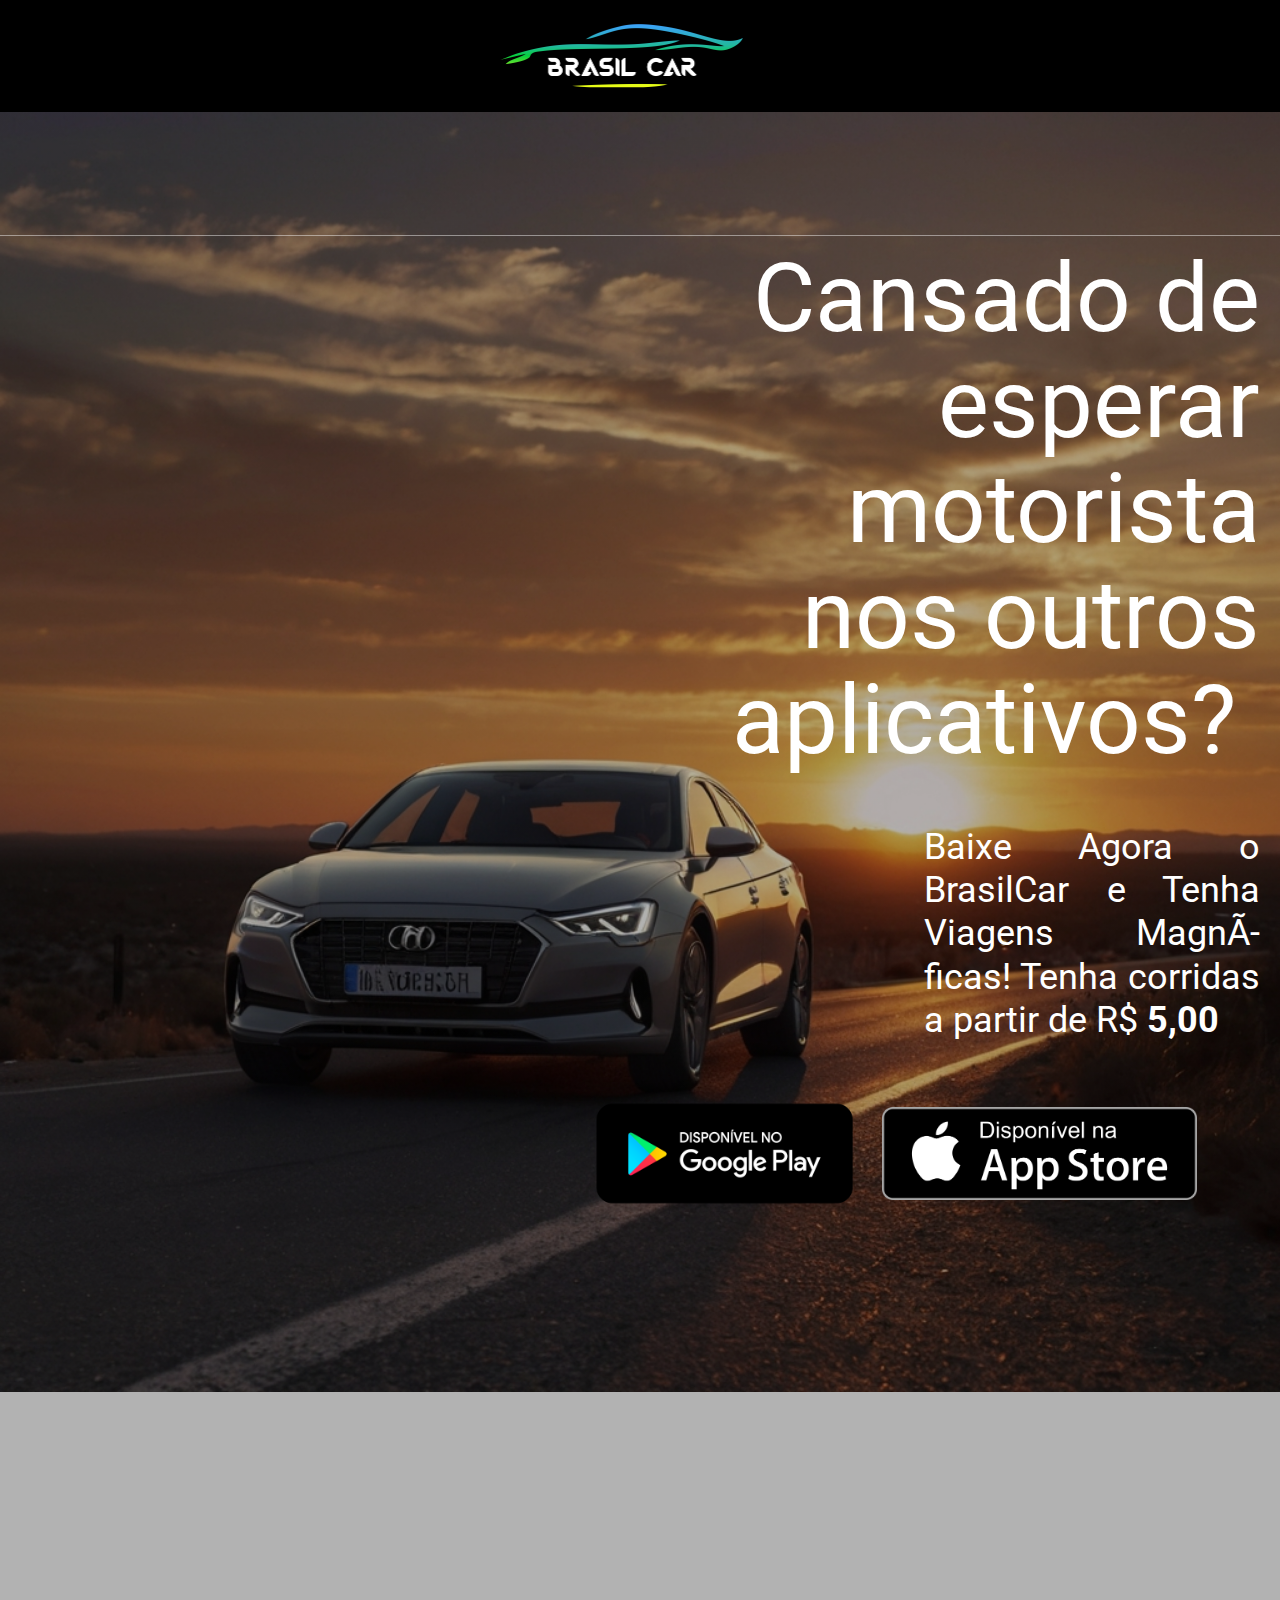
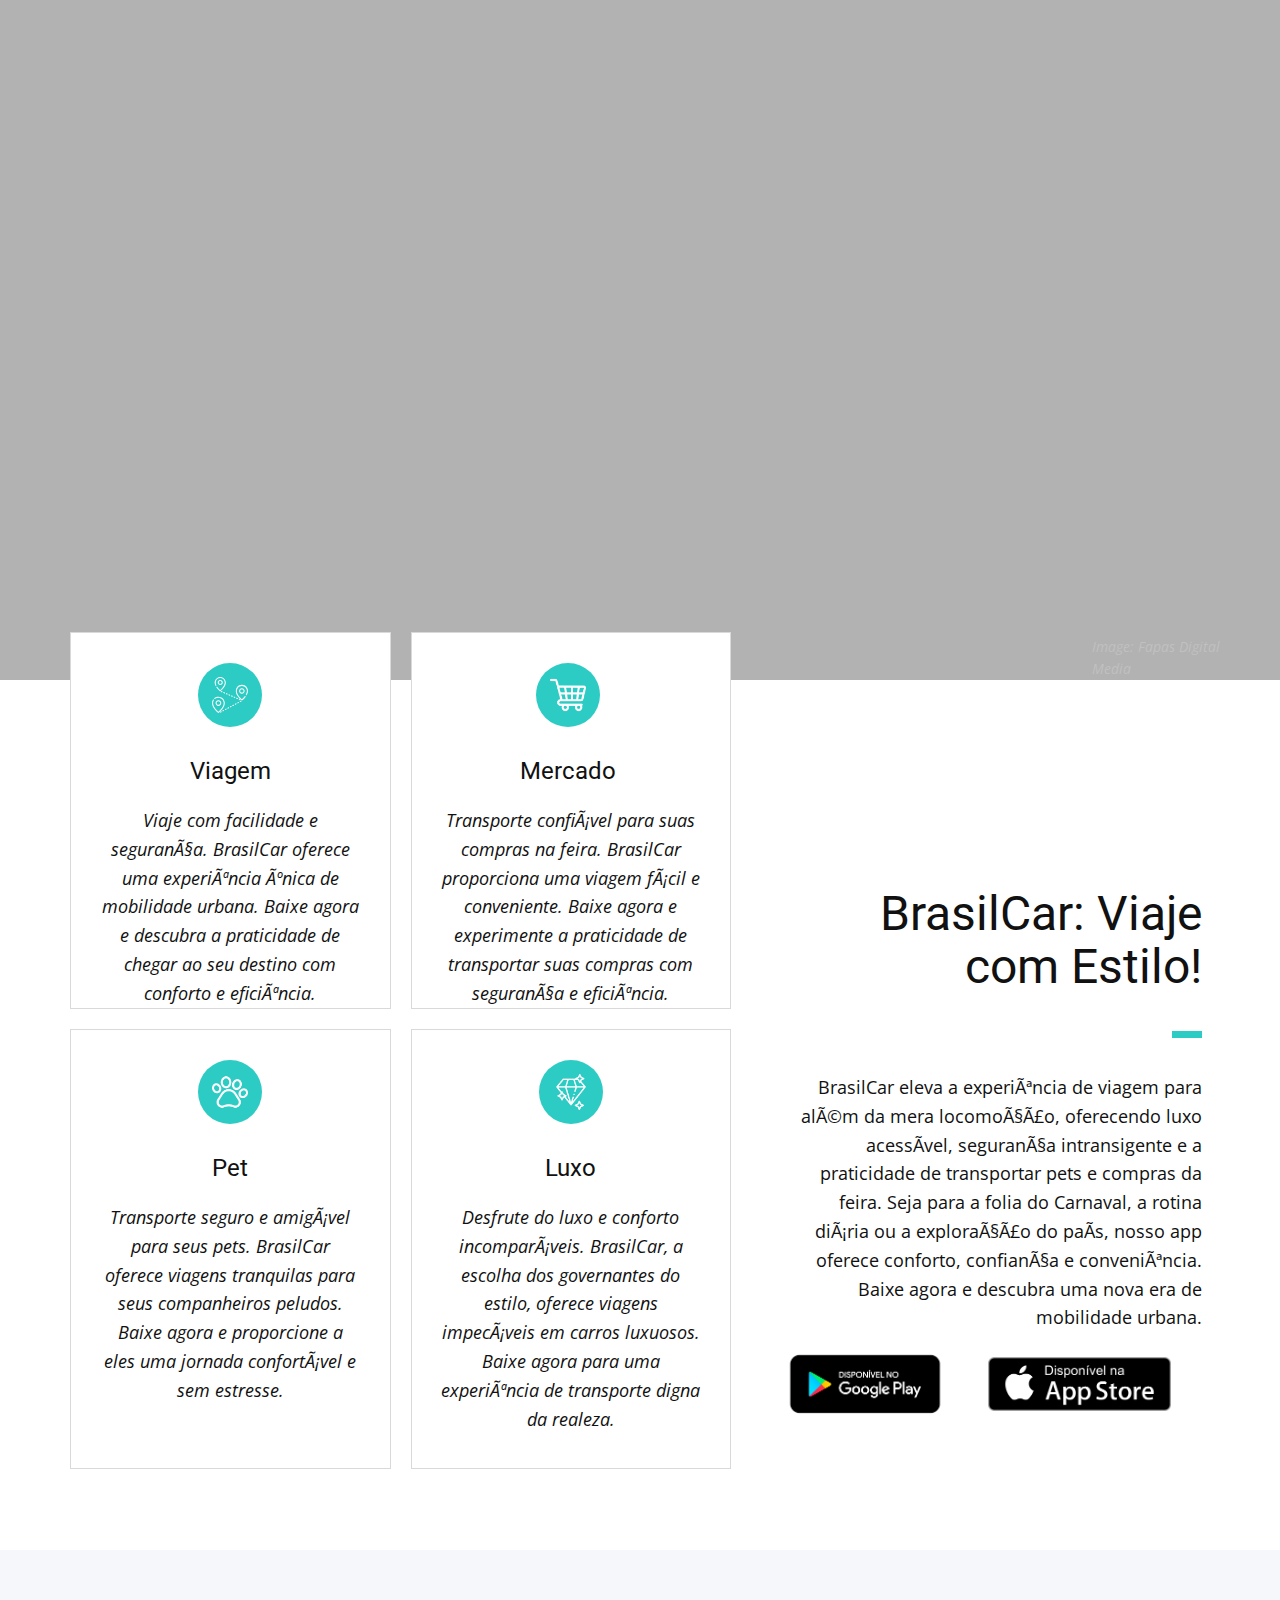
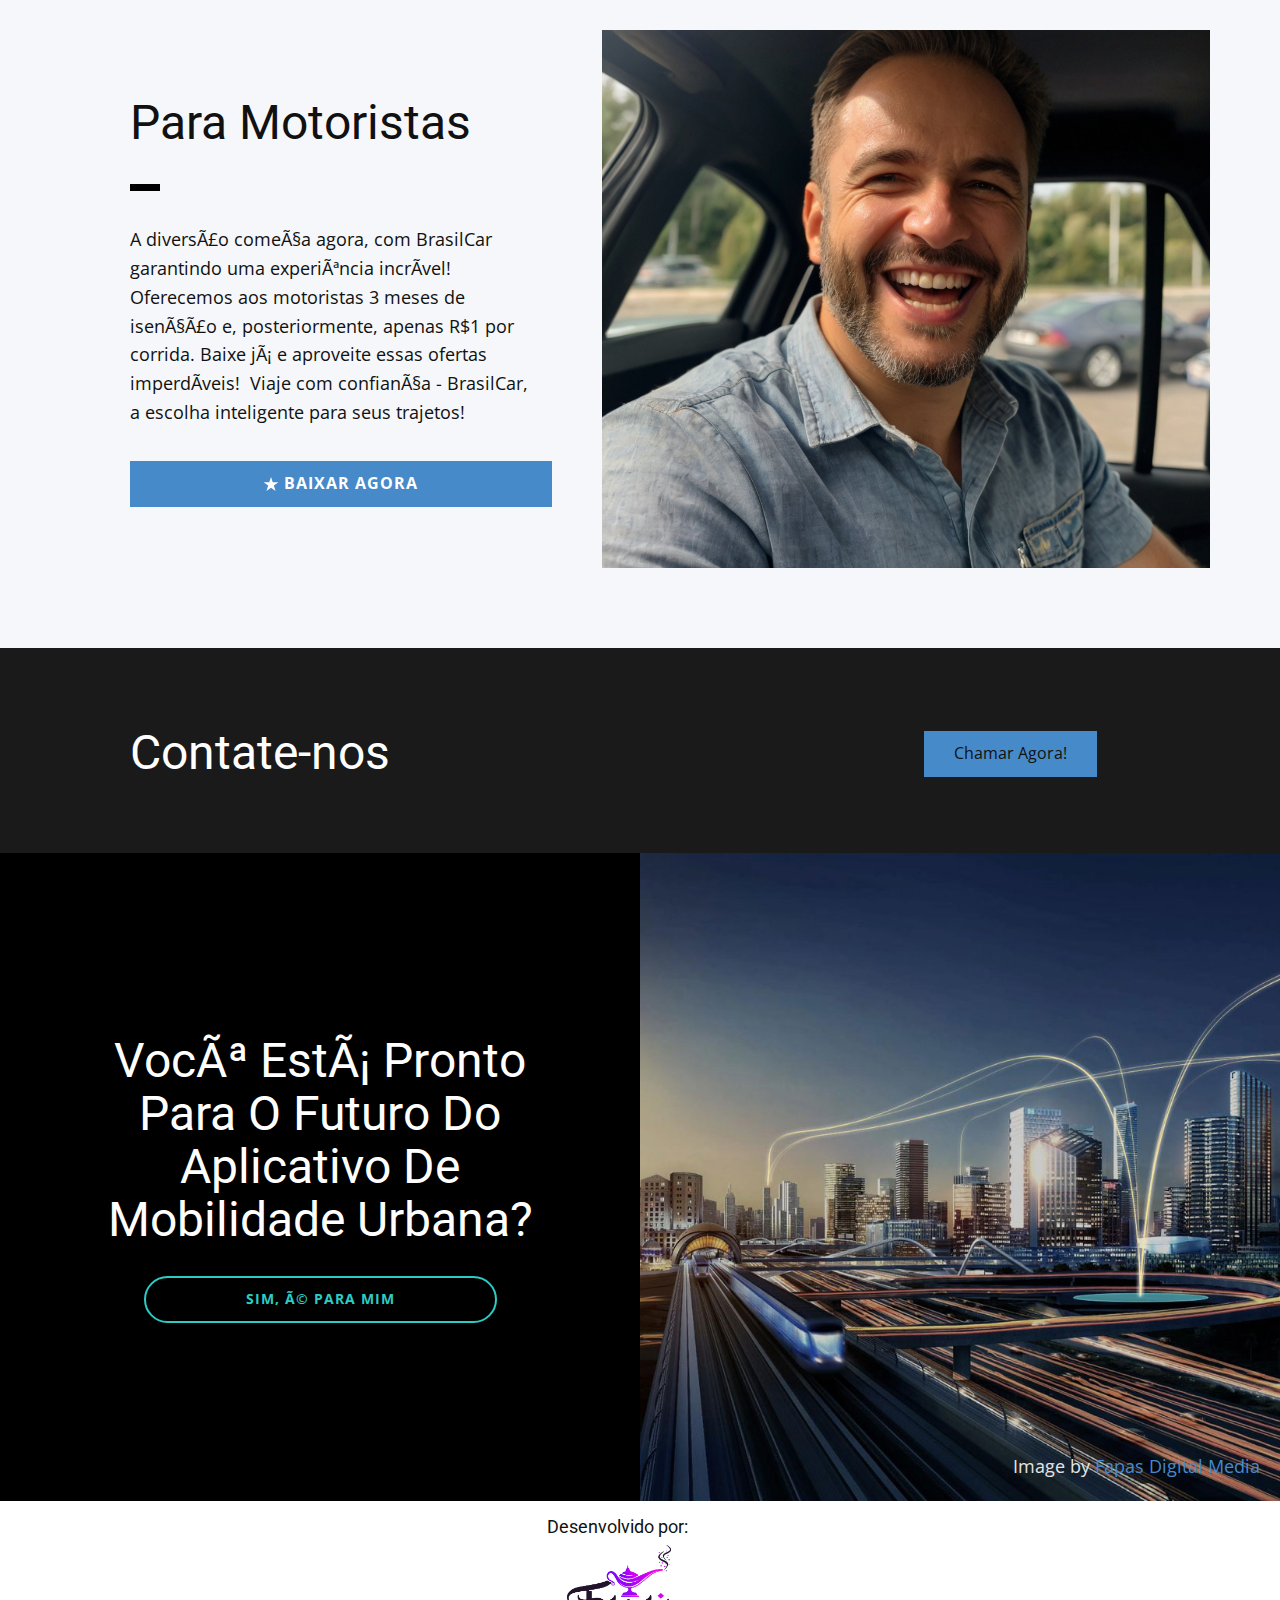
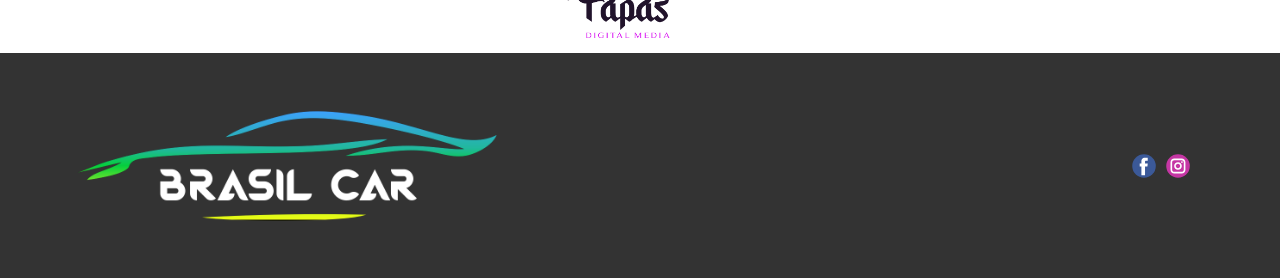
<file: index.html>
<!DOCTYPE html>
<html style="font-size: 16px;" lang="pt-br">
  <head>

    <!-- Google Tag Manager -->
    <script>(function(w,d,s,l,i){w[l]=w[l]||[];w[l].push({'gtm.start':
  new Date().getTime(),event:'gtm.js'});var f=d.getElementsByTagName(s)[0],
  j=d.createElement(s),dl=l!='dataLayer'?'&l='+l:'';j.async=true;j.src=
  'https://www.googletagmanager.com/gtm.js?id='+i+dl;f.parentNode.insertBefore(j,f);
  })(window,document,'script','dataLayer','GTM-KH2RQKLD');</script>
    <!-- End Google Tag Manager -->
    <!-- Google Tag Manager (noscript) -->
    <noscript><iframe
        src="https://www.googletagmanager.com/ns.html?id=GTM-KH2RQKLD"
        height="0" width="0"
        style="display:none;visibility:hidden"></iframe></noscript>
    <!-- End Google Tag Manager (noscript) -->

    
    <!-- Hotjar Tracking Code for brasilcar.site -->
    <script>
  (function(h,o,t,j,a,r){
      h.hj=h.hj||function(){(h.hj.q=h.hj.q||[]).push(arguments)};
      h._hjSettings={hjid:3903968,hjsv:6};
      a=o.getElementsByTagName('head')[0];
      r=o.createElement('script');r.async=1;
      r.src=t+h._hjSettings.hjid+j+h._hjSettings.hjsv;
      a.appendChild(r);
  })(window,document,'https://static.hotjar.com/c/hotjar-','.js?sv=');
</script>
    <meta name="facebook-domain-verification"
      content="jh8qgv0u3cjs5ul17bvelvxxhsprvr" />
    <meta name="viewport" content="width=device-width, initial-scale=1.0">
    <meta charset="utf-8">
    <meta name="keywords"
      content="​Transforme Sua Jornada, ​BrasilCar: Viaje com Estilo!, Para Motoristas​, Contate-nos, Você Está Pronto Para O Futuro Do Aplicativo De Mobilidade Urbana?​">
    <meta name="description" content>
    <title>BrasilCar</title>
    <link rel="stylesheet" href="nicepage.css" media="screen">
    <link rel="stylesheet" href="style.css" media="screen">
    <script class="u-script" type="text/javascript" src="jquery.js"
      defer></script>
    <script class="u-script" type="text/javascript" src="nicepage.js"
      defer></script>
    <meta name="generator" content="Nicepage 6.4.0, fapasdigital">
    <link id="u-theme-google-font" rel="stylesheet"
      href="https://fonts.googleapis.com/css?family=Roboto:100,100i,300,300i,400,400i,500,500i,700,700i,900,900i|Open+Sans:300,300i,400,400i,500,500i,600,600i,700,700i,800,800i">

    <script type="application/ld+json">{
		"@context": "http://schema.org",
		"@type": "Organization",
		"name": "",
		"logo": "images/logo.png",
		"sameAs": [
				"https://www.facebook.com/brasilcarapp/",
				"https://www.instagram.com/brasilcar.app/"
		]
}</script>
    <meta name="theme-color" content="#478ac9">
    <meta property="og:title" content="Página Inicial">
    <meta property="og:type" content="website">
    <meta data-intl-tel-input-cdn-path="intlTelInput/">
    <!-- Meta Pixel Code -->
    <script>
        !function(f,b,e,v,n,t,s)
        {if(f.fbq)return;n=f.fbq=function(){n.callMethod?
        n.callMethod.apply(n,arguments):n.queue.push(arguments)};
        if(!f._fbq)f._fbq=n;n.push=n;n.loaded=!0;n.version='2.0';
        n.queue=[];t=b.createElement(e);t.async=!0;
        t.src=v;s=b.getElementsByTagName(e)[0];
        s.parentNode.insertBefore(t,s)}(window, document,'script',
        'https://connect.facebook.net/en_US/fbevents.js');
        fbq('init', '308515398893356');
        fbq('track', 'PageView');
        </script>
    <noscript><img height="1" width="1" style="display:none"
        src="https://www.facebook.com/tr?id=308515398893356&ev=PageView&noscript=1" /></noscript>
    <!-- End Meta Pixel Code -->
  </head>

  <body data-home-page="Página-Inicial.html"
    data-home-page-title="Página Inicial" data-path-to-root="./"
    data-include-products="false" class="u-body u-xl-mode"
    data-lang="pt"><header class="u-black u-clearfix u-header u-header"
      id="sec-22f8"><div class="u-clearfix u-sheet u-valign-middle u-sheet-1">
        <a href="#" class="u-image u-logo u-image-1"
          data-image-width="974" data-image-height="256">
          <img src="images/logo.png" class="u-logo-image u-logo-image-1">
        </a>
      </div></header>
    <section class="u-clearfix u-section-1 u-section-1-bg" src
      id="carousel_6a0b">
      <div
        class="u-container-style u-expanded-width u-group u-image u-shading u-similar-fill u-image-1"
        data-image-width="1024" data-image-height="1024">
        <div class="u-container-layout u-container-layout-1">
          <div
            class="u-border-1 u-border-white u-line u-line-horizontal u-opacity u-opacity-45 u-line-1"></div>
          <h1 class="u-align-right u-text u-title u-text-1">Cansado de esperar
            motorista nos outros aplicativos?&nbsp;</h1>
          <h3 class="u-align-justify u-text u-text-2"> Baixe Agora o BrasilCar e
            Tenha Viagens Magníficas! Tenha corridas a partir de R$
            <b>5,00</b><br>
          </h3>
          <!--<h3 class="u-align-justify u-text u-text-2"> Atenção: Aos 100
            Primeiros que baixarem o app e utilizarem o cupom
            <tt>VOUDEBRASILCAR</tt> ganharão <b>15% DE DESCONTO</b> na sua
            primeira corrida <br>
          </h3>-->
          <div class="d-flex-header">
            <a class="link-app"
              href="https://play.google.com/store/apps/details?id=br.com.devbase.brasilcar"
              target="_blank">
              <img class="u-image u-image-contain "
                src="images/DisponivelNoGooglePlayButton.png"
                alt="Disponível para Android"></a>
            <a class="link-app"
              href="https://apps.apple.com/br/app/brasil-car-passageiro/id6499377282"
              target="_blank">
              <img class="u-image u-image-contain "
                src="images/apple.png"
                alt="Disponível para Android"></a>
          </div>
          <p
            class="u-custom-font u-small-text u-text u-text-font u-text-grey-25 u-text-variant u-text-3">Image:
            Fapas Digital Media</p>
        </div>
      </div>
    </section>
    <section class="u-clearfix u-white u-section-2" id="carousel_d862">
      <div class="u-clearfix u-sheet u-sheet-1">
        <div
          class="data-layout-selected u-clearfix u-expanded-width-md u-expanded-width-sm u-expanded-width-xs u-gutter-20 u-layout-wrap u-layout-wrap-1">
          <div class="u-gutter-0 u-layout">
            <div class="u-layout-col">
              <div class="u-size-30">
                <div class="u-layout-row">
                  <div
                    class="u-align-center-md u-align-center-sm u-align-center-xl u-align-center-xs u-container-style u-layout-cell u-left-cell u-size-30 u-white u-layout-cell-1">
                    <div
                      class="u-border-1 u-border-grey-15 u-container-layout u-container-layout-1"><span
                        class="u-icon u-icon-circle u-palette-4-base u-icon-1"><svg
                          class="u-svg-link"
                          preserveAspectRatio="xMidYMin slice"
                          viewBox="0 0 511.999 511.999" style="undefined"><use
                            xmlns:xlink="http://www.w3.org/1999/xlink"
                            xlink:href="#svg-6756"></use></svg><svg
                          class="u-svg-content" viewBox="0 0 511.999 511.999"
                          x="0px" y="0px" id="svg-6756"
                          style="enable-background:new 0 0 511.999 511.999;"><g><g><path
                                d="M91.219,279.566c-20.453,0-40.508,7.008-56.471,19.734c-3.229,2.575-3.759,7.281-1.185,10.51    c2.575,3.229,7.279,3.761,10.51,1.186c13.517-10.777,29.819-16.473,47.145-16.473c41.736,0,75.69,33.954,75.69,75.69    c0,56.209-58.67,110.157-75.693,124.623c-17.034-14.455-75.687-68.331-75.687-124.623c0-13.615,3.653-26.96,10.565-38.595    c2.109-3.551,0.94-8.139-2.611-10.249c-3.551-2.11-8.139-0.94-10.249,2.611C4.95,337.924,0.572,353.913,0.572,370.214    c0,72.781,82.557,137.502,86.072,140.221c1.348,1.043,2.963,1.564,4.577,1.564c1.614,0,3.229-0.522,4.577-1.564    c3.514-2.719,86.071-67.44,86.071-140.221C181.867,320.232,141.203,279.566,91.219,279.566z"></path>
                            </g>
                          </g><g><g><path
                                d="M91.218,329.564c-22.415,0-40.651,18.236-40.651,40.651s18.236,40.652,40.651,40.652    c22.416-0.001,40.652-18.237,40.652-40.652C131.87,347.8,113.634,329.564,91.218,329.564z M91.219,395.909    c-14.167-0.001-25.693-11.527-25.693-25.694c0-14.167,11.526-25.693,25.693-25.693s25.694,11.526,25.694,25.693    S105.386,395.909,91.219,395.909z"></path>
                            </g>
                          </g><g><g><path
                                d="M425.09,111.652c-47.607,0-86.338,38.731-86.338,86.338c0,29.308,13.853,60.714,41.174,93.344    c20.004,23.891,39.755,39.272,40.587,39.916c1.348,1.043,2.963,1.564,4.577,1.564s3.229-0.522,4.577-1.564    c1.029-0.797,25.455-19.832,47.46-48.479c2.515-3.275,1.9-7.971-1.376-10.487c-3.277-2.516-7.97-1.899-10.487,1.376    c-15.309,19.931-32.231,35.24-40.168,41.986c-16.423-13.996-71.386-64.797-71.386-117.657c0-39.359,32.021-71.38,71.38-71.38    c39.359,0,71.38,32.021,71.38,71.38c0,16.047-5.108,33.374-15.18,51.502c-2.006,3.61-0.706,8.164,2.905,10.169    c3.609,2.007,8.165,0.705,10.169-2.905c11.322-20.377,17.063-40.149,17.063-58.768    C511.428,150.383,472.697,111.652,425.09,111.652z"></path>
                            </g>
                          </g><g><g><path
                                d="M425.09,159.058c-21.467,0-38.931,17.465-38.931,38.931c0,21.467,17.465,38.931,38.931,38.931    s38.931-17.465,38.931-38.931C464.021,176.523,446.556,159.058,425.09,159.058z M425.09,221.963    c-13.219,0-23.974-10.755-23.974-23.974c0-13.219,10.755-23.974,23.974-23.974s23.974,10.755,23.974,23.974    C449.063,211.209,438.308,221.963,425.09,221.963z"></path>
                            </g>
                          </g><g><g><path
                                d="M117.089,43.181c-19.922,0-36.128,16.207-36.128,36.129s16.207,36.128,36.128,36.128    c19.921,0.001,36.128-16.206,36.128-36.128S137.009,43.181,117.089,43.181z M117.087,100.481    c-11.672,0.001-21.17-9.497-21.17-21.17s9.497-21.171,21.17-21.171c11.673,0,21.17,9.497,21.17,21.171    C138.258,90.984,128.761,100.481,117.087,100.481z"></path>
                            </g>
                          </g><g><g><path
                                d="M117.089,0c-43.732,0-79.31,35.579-79.31,79.311c0,13.694,3.398,28.131,10.101,42.909    c1.705,3.762,6.137,5.433,9.899,3.723c3.761-1.705,5.428-6.138,3.722-9.9c-5.816-12.824-8.764-25.183-8.764-36.732    c0.001-35.484,28.869-64.353,64.353-64.353s64.353,28.869,64.353,64.353c0,47.423-48.958,93.103-64.358,106.297    c-8.307-7.102-26.359-23.622-41.19-44.752c-2.373-3.381-7.037-4.197-10.418-1.825c-3.382,2.373-4.198,7.038-1.825,10.418    c21.215,30.224,47.742,50.91,48.86,51.775c1.348,1.043,2.963,1.564,4.577,1.564s3.229-0.521,4.577-1.564    c0.76-0.588,18.806-14.642,37.074-36.457c24.991-29.847,37.661-58.598,37.661-85.454C196.399,35.579,160.82,0,117.089,0z"></path>
                            </g>
                          </g><g><g><path
                                d="M217.741,235.507l-9.136-3.995c-3.787-1.655-8.195,0.074-9.849,3.856c-1.654,3.785,0.072,8.195,3.856,9.849l9.136,3.995    c0.976,0.427,1.992,0.628,2.993,0.628c2.881,0,5.627-1.676,6.857-4.484C223.252,241.571,221.526,237.162,217.741,235.507z"></path>
                            </g>
                          </g><g><g><path
                                d="M363.934,299.414l-9.136-3.995c-3.787-1.654-8.194,0.072-9.849,3.856c-1.654,3.785,0.072,8.195,3.856,9.849l9.136,3.995    c0.976,0.427,1.992,0.628,2.993,0.628c2.882,0,5.629-1.675,6.857-4.484C369.444,305.478,367.718,301.069,363.934,299.414z"></path>
                            </g>
                          </g><g><g><path
                                d="M181.192,219.53l-9.137-3.994c-3.789-1.654-8.194,0.073-9.848,3.857c-1.654,3.785,0.073,8.195,3.857,9.848l9.137,3.994    c0.976,0.427,1.991,0.628,2.992,0.628c2.883,0,5.629-1.676,6.857-4.485C186.704,225.592,184.976,221.184,181.192,219.53z"></path>
                            </g>
                          </g><g><g><path
                                d="M144.644,203.553l-9.137-3.994c-3.789-1.655-8.195,0.073-9.848,3.857c-1.654,3.785,0.073,8.195,3.857,9.848l9.137,3.994    c0.976,0.427,1.991,0.628,2.992,0.628c2.883,0,5.629-1.676,6.857-4.485C150.155,209.616,148.428,205.206,144.644,203.553z"></path>
                            </g>
                          </g><g><g><path
                                d="M400.482,315.39l-9.137-3.995c-3.782-1.654-8.194,0.073-9.848,3.857s0.072,8.194,3.857,9.848l9.137,3.995    c0.975,0.427,1.991,0.628,2.992,0.628c2.881,0,5.628-1.675,6.857-4.485C405.993,321.454,404.267,317.045,400.482,315.39z"></path>
                            </g>
                          </g><g><g><path
                                d="M327.386,283.436l-9.137-3.994c-3.788-1.655-8.195,0.073-9.848,3.857c-1.654,3.785,0.073,8.195,3.857,9.848l9.137,3.994    c0.975,0.427,1.991,0.628,2.992,0.628c2.882,0,5.628-1.675,6.857-4.485C332.897,289.499,331.17,285.09,327.386,283.436z"></path>
                            </g>
                          </g><g><g><path
                                d="M290.836,267.46l-9.137-3.994c-3.788-1.655-8.195,0.073-9.848,3.857c-1.654,3.785,0.073,8.195,3.857,9.848l9.137,3.994    c0.976,0.427,1.991,0.628,2.992,0.628c2.883,0,5.629-1.676,6.857-4.485C296.348,273.523,294.621,269.114,290.836,267.46z"></path>
                            </g>
                          </g><g><g><path
                                d="M254.288,251.483l-9.137-3.995c-3.783-1.655-8.194,0.073-9.848,3.857s0.072,8.194,3.857,9.848l9.137,3.995    c0.974,0.427,1.991,0.628,2.992,0.628c2.882,0,5.629-1.675,6.857-4.485C259.8,257.547,258.074,253.138,254.288,251.483z"></path>
                            </g>
                          </g><g><g><path
                                d="M136.402,491.066c-1.943-3.645-6.472-5.027-10.118-3.084l-8.8,4.69c-3.645,1.943-5.025,6.473-3.083,10.119    c1.346,2.525,3.932,3.964,6.607,3.964c1.186,0,2.39-0.283,3.511-0.881l8.8-4.69C136.964,499.241,138.344,494.711,136.402,491.066z    "></path>
                            </g>
                          </g><g><g><path
                                d="M171.601,472.304c-1.942-3.645-6.472-5.025-10.118-3.083l-8.8,4.69c-3.645,1.943-5.025,6.473-3.083,10.118    c1.346,2.525,3.932,3.964,6.607,3.964c1.186,0,2.39-0.283,3.51-0.88l8.8-4.69C172.162,480.479,173.543,475.948,171.601,472.304z"></path>
                            </g>
                          </g><g><g><path
                                d="M206.8,453.544c-1.942-3.647-6.471-5.028-10.117-3.084l-8.8,4.69c-3.645,1.943-5.025,6.473-3.083,10.119    c1.346,2.525,3.932,3.964,6.607,3.964c1.186,0,2.39-0.283,3.51-0.88l8.8-4.69C207.361,461.719,208.742,457.188,206.8,453.544z"></path>
                            </g>
                          </g><g><g><path
                                d="M382.801,359.734c-1.942-3.646-6.472-5.026-10.119-3.083l-8.8,4.69c-3.645,1.943-5.025,6.473-3.083,10.119    c1.346,2.525,3.932,3.964,6.607,3.964c1.186,0,2.39-0.283,3.511-0.88l8.8-4.69C383.362,367.91,384.742,363.379,382.801,359.734z"></path>
                            </g>
                          </g><g><g><path
                                d="M418.001,340.973c-1.944-3.646-6.472-5.026-10.119-3.084l-8.8,4.69c-3.645,1.943-5.025,6.473-3.083,10.119    c1.346,2.525,3.932,3.964,6.607,3.964c1.186,0,2.39-0.283,3.511-0.881l8.8-4.69C418.562,349.148,419.942,344.618,418.001,340.973z    "></path>
                            </g>
                          </g><g><g><path
                                d="M347.599,378.496c-1.942-3.647-6.472-5.029-10.117-3.082l-8.799,4.69c-3.645,1.943-5.025,6.472-3.082,10.117    c1.345,2.525,3.932,3.964,6.606,3.964c1.186,0,2.39-0.283,3.51-0.882l8.799-4.69C348.161,386.672,349.541,382.142,347.599,378.496    z"></path>
                            </g>
                          </g><g><g><path
                                d="M242,434.78c-1.942-3.644-6.471-5.026-10.118-3.083l-8.8,4.69c-3.645,1.943-5.025,6.473-3.083,10.117    c1.346,2.525,3.932,3.964,6.607,3.964c1.186,0,2.39-0.283,3.51-0.88l8.8-4.69C242.561,442.955,243.941,438.425,242,434.78z"></path>
                            </g>
                          </g><g><g><path
                                d="M312.4,397.257c-1.942-3.645-6.474-5.028-10.117-3.082l-8.799,4.69c-3.645,1.943-5.025,6.472-3.082,10.117    c1.345,2.525,3.932,3.964,6.606,3.964c1.187,0,2.391-0.283,3.511-0.882l8.799-4.69C312.962,405.432,314.342,400.903,312.4,397.257    z"></path>
                            </g>
                          </g><g><g><path
                                d="M277.2,416.02c-1.943-3.647-6.474-5.03-10.118-3.083l-8.799,4.69c-3.645,1.943-5.025,6.472-3.082,10.117    c1.345,2.525,3.932,3.963,6.606,3.963c1.187,0,2.391-0.282,3.511-0.881l8.799-4.69C277.762,424.194,279.142,419.665,277.2,416.02z    "></path>
                            </g>
                          </g></svg></span>
                      <h4
                        class="u-align-center-lg u-custom-font u-heading-font u-text u-text-1">Viagem</h4>
                      <p class="u-align-center-lg u-text u-text-2"> Viaje com
                        facilidade e segurança. BrasilCar oferece uma
                        experiência única de mobilidade urbana. Baixe agora e
                        descubra a praticidade de chegar ao seu destino com
                        conforto e eficiência.</p>
                    </div>
                  </div>
                  <div
                    class="u-align-center-md u-align-center-sm u-align-center-xl u-align-center-xs u-container-style u-layout-cell u-right-cell u-size-30 u-white u-layout-cell-2">
                    <div
                      class="u-border-1 u-border-grey-15 u-container-layout u-container-layout-2"><span
                        class="u-file-icon u-icon u-icon-circle u-palette-4-base u-text-white u-icon-2"><img
                          src="images/3144456-ffe014ff.png" alt></span>
                      <h4
                        class="u-align-center-lg u-custom-font u-heading-font u-text u-text-3">Mercado</h4>
                      <p class="u-align-center-lg u-text u-text-4"> Transporte
                        confiável para suas compras na feira. BrasilCar
                        proporciona uma viagem fácil e conveniente. Baixe agora
                        e experimente a praticidade de transportar suas compras
                        com segurança e eficiência.</p>
                    </div>
                  </div>
                </div>
              </div>
              <div class="u-size-30">
                <div class="u-layout-row">
                  <div
                    class="u-align-center-md u-align-center-sm u-align-center-xl u-align-center-xs u-container-style u-layout-cell u-left-cell u-size-30 u-white u-layout-cell-3">
                    <div
                      class="u-border-1 u-border-grey-15 u-container-layout u-valign-top-lg u-valign-top-md u-valign-top-sm u-valign-top-xl u-container-layout-3"><span
                        class="u-file-icon u-icon u-icon-circle u-palette-4-base u-text-white u-icon-3"><img
                          src="images/1076877-0f3ade68.png" alt></span>
                      <h4
                        class="u-align-center-lg u-custom-font u-heading-font u-text u-text-5">Pet</h4>
                      <p class="u-align-center-lg u-text u-text-6"> Transporte
                        seguro e amigável para seus pets. BrasilCar oferece
                        viagens tranquilas para seus companheiros peludos. Baixe
                        agora e proporcione a eles uma jornada confortável e sem
                        estresse.<br>
                      </p>
                    </div>
                  </div>
                  <div
                    class="u-align-center-md u-align-center-sm u-align-center-xl u-align-center-xs u-container-style u-layout-cell u-right-cell u-size-30 u-white u-layout-cell-4">
                    <div
                      class="u-border-1 u-border-grey-15 u-container-layout u-valign-top-lg u-valign-top-md u-valign-top-sm u-valign-top-xl u-container-layout-4"><span
                        class="u-file-icon u-icon u-icon-circle u-palette-4-base u-text-white u-icon-4"><img
                          src="images/3798607-59392e81.png" alt></span>
                      <h4
                        class="u-align-center-lg u-custom-font u-heading-font u-text u-text-7">Luxo<br>
                      </h4>
                      <p class="u-align-center-lg u-text u-text-8"> Desfrute do
                        luxo e conforto incomparáveis. BrasilCar, a escolha dos
                        governantes do estilo, oferece viagens impecáveis em
                        carros luxuosos. Baixe agora para uma experiência de
                        transporte digna da realeza.</p>
                    </div>
                  </div>
                </div>
              </div>
            </div>
          </div>
        </div>
        <div
          class="u-align-center-md u-align-center-sm u-align-right-lg u-align-right-xl u-container-style u-expanded-width-md u-expanded-width-sm u-expanded-width-xs u-group u-similar-fill u-group-1">
          <div
            class="u-container-layout u-valign-middle-sm u-valign-middle-xs u-container-layout-5">
            <h2 class="u-text u-text-9"> BrasilCar: Viaje com Estilo!</h2>
            <div
              class="u-border-7 u-border-palette-4-base u-line u-line-horizontal u-line-1"></div>
            <p class="u-text u-text-10"> BrasilCar eleva a experiência de viagem
              para além da mera locomoção, oferecendo luxo acessível, segurança
              intransigente e a praticidade de transportar pets e compras da
              feira. Seja para a folia do Carnaval, a rotina diária ou a
              exploração do país, nosso app oferece conforto, confiança e
              conveniência. Baixe agora e descubra uma nova era de mobilidade
              urbana.</p>
            <div class="d-flex ">
              <a class="link-app"
                href="https://play.google.com/store/apps/details?id=br.com.devbase.brasilcar"
                target="_blank">
                <img class="u-image u-image-contain u-image-default u-image-1"
                  src="images/DisponivelNoGooglePlayButton.png"
                  alt="Disponível para Android"></a>
              <a class="link-app"
                href="https://apps.apple.com/br/app/brasil-car-passageiro/id6499377282"
                target="_blank">
                <img class="u-image u-image-contain u-image-default u-image-1"
                  src="images/apple.png"
                  alt="Disponível para Android"></a>
            </div>
          </div>
        </div>
      </div>
    </section>
    <section class="u-clearfix u-palette-5-light-3 u-section-3"
      id="carousel_7a95">
      <div class="u-clearfix u-sheet u-sheet-1">
        <div
          class="data-layout-selected u-clearfix u-expanded-width u-gutter-0 u-layout-wrap u-layout-wrap-1">
          <div class="u-layout" style="pointer-events: auto;">
            <div class="u-layout-row" style="pointer-events: auto;">
              <div
                class="u-align-center-xs u-align-left-lg u-align-left-md u-align-left-sm u-align-left-xl u-container-style u-layout-cell u-left-cell u-similar-fill u-size-28 u-size-xs-60 u-layout-cell-1">
                <div class="u-container-layout u-container-layout-1">
                  <h2 class="u-text u-text-1">Para Motoristas </h2>
                  <div
                    class="u-border-7 u-border-black u-line u-line-horizontal u-line-1"></div>
                  <p class="u-text u-text-2"> A diversão começa agora, com
                    BrasilCar garantindo uma experiência incrível!&nbsp;
                    Oferecemos aos motoristas 3 meses de isenção e,
                    posteriormente, apenas R$1 por corrida. Baixe já e aproveite
                    essas ofertas imperdíveis!&nbsp; Viaje com confiança -
                    BrasilCar, a escolha inteligente para seus
                    trajetos!&nbsp;&nbsp;</p>
                  <a
                    href="https://play.google.com/store/apps/details?id=br.com.devbase.brasilcar.prestador"
                    class="u-border-none u-btn u-button-style u-hover-palette-4-light-2 u-btn-1"
                    target="_blank"><span class="u-icon"><svg
                        class="u-svg-content" viewBox="0 0 512 512" x="0px"
                        y="0px" style="width: 1em; height: 1em;"><path
                          d="m19.98,200.65909l180.67121,0l55.82879,-171.63684l55.82883,171.63684l180.67118,0l-146.16581,106.07619l55.83168,171.63684l-146.16587,-106.07908l-146.16584,106.07908l55.8317,-171.63684l-146.16586,-106.07619z"></path></svg></span>&nbsp;Baixar
                    agora<br>
                  </a>
                </div>
              </div>
              <div
                class="u-align-left u-container-style u-image u-layout-cell u-right-cell u-size-32 u-size-xs-60 u-image-1"
                data-image-width="1024" data-image-height="1024">
                <div class="u-container-layout u-container-layout-2" src></div>
              </div>
            </div>
          </div>
        </div>
      </div>
    </section>
    <section class="u-clearfix u-grey-90 u-section-4" id="carousel_7268">
      <div class="u-clearfix u-sheet u-valign-middle-xs u-sheet-1">
        <div
          class="data-layout-selected u-clearfix u-expanded-width u-layout-wrap u-layout-wrap-1">
          <div class="u-layout">
            <div class="u-layout-row">
              <div
                class="u-align-center-sm u-align-left-lg u-align-left-md u-align-left-xl u-align-left-xs u-container-style u-layout-cell u-left-cell u-similar-fill u-size-39 u-layout-cell-1">
                <div
                  class="u-container-layout u-valign-middle-xs u-container-layout-1">
                  <h2
                    class="u-custom-font u-heading-font u-text u-text-1">Contate-nos</h2>
                </div>
              </div>
              <div
                class="u-container-style u-layout-cell u-right-cell u-similar-fill u-size-21 u-layout-cell-2">
                <div
                  class="u-container-layout u-valign-middle u-container-layout-2">
                  <a href="mailto:contato@brasilcar.site"
                    class="u-btn u-button-style u-palette-1-base u-text-body-color u-btn-1">Chamar
                    Agora!</a>
                </div>
              </div>
            </div>
          </div>
        </div>
      </div>
    </section>
    <section class="u-clearfix u-section-5" src id="carousel_d892">
      <div
        class="data-layout-selected u-clearfix u-expanded-width u-layout-wrap u-layout-wrap-1">
        <div class="u-layout">
          <div class="u-layout-row">
            <div
              class="u-align-center u-black u-container-style u-layout-cell u-left-cell u-size-30 u-layout-cell-1">
              <div class="u-container-layout u-container-layout-1">
                <h2 class="u-text u-text-1">Você Está Pronto Para O Futuro Do
                  Aplicativo De Mobilidade Urbana? </h2>
                <a
                  href="https://play.google.com/store/apps/details?id=pas.brasilcar"
                  class="u-border-2 u-border-hover-palette-1-base u-border-palette-4-base u-btn u-btn-round u-button-style u-hover-palette-4-light-2 u-none u-radius u-btn-1">SIm,
                  é para mim</a>
              </div>
            </div>
            <div
              class="u-align-right u-container-style u-image u-layout-cell u-right-cell u-similar-fill u-size-30 u-image-1">
              <div
                class="u-container-layout u-valign-bottom-lg u-valign-bottom-md u-valign-bottom-xl u-container-layout-2">
                <p class="u-text u-text-grey-10 u-text-2">Image by&nbsp;<a
                    href="https://form.jotform.com/240274133276048">Fapas
                    Digital Media</a>
                </p>
              </div>
            </div>
          </div>
        </div>
      </div>
    </section>
    <section class="u-clearfix u-section-6" id="sec-1ca8">
      <div class="u-clearfix u-sheet u-sheet-1">
        <h6 class="u-text u-text-default u-text-1">Desenvolvido por:</h6>
        <img class="u-image u-image-contain u-image-default u-image-1"
          src="images/4.png" alt data-image-width="3150"
          data-image-height="2795">
      </div>
    </section>

    <footer class="u-clearfix u-footer u-grey-80" id="sec-77fb"><div
        class="u-clearfix u-sheet u-valign-middle u-sheet-1">
        <div
          class="data-layout-selected u-clearfix u-expanded-width u-gutter-30 u-layout-wrap u-layout-wrap-1">
          <div class="u-gutter-0 u-layout">
            <div class="u-layout-row">
              <div
                class="u-align-center-sm u-align-center-xs u-align-left-md u-align-left-xl u-container-style u-layout-cell u-left-cell u-size-30 u-layout-cell-1">
                <div
                  class="u-container-layout u-container-layout-1"><!--position-->
                  <div data-position
                    class="u-position u-position-1"><!--block-->
                    <div class="u-block">
                      <div
                        class="u-block-container u-clearfix"><!--block_header-->
                        <h5
                          class="u-block-header u-text"><!--block_header_content--><!--/block_header_content--></h5><!--/block_header--><!--block_content-->
                        <div
                          class="u-block-content u-text"><!--block_content_content--><!--/block_content_content--></div><!--/block_content-->
                      </div>
                    </div><!--/block-->
                  </div><!--/position-->
                  <a href class="u-image u-logo u-image-1"
                    data-image-width="974" data-image-height="256">
                    <img src="images/logo.png"
                      class="u-logo-image u-logo-image-1">
                  </a>
                </div>
              </div>
              <div
                class="u-align-center-sm u-align-center-xs u-align-left-md u-align-right-lg u-align-right-xl u-container-style u-layout-cell u-right-cell u-size-30 u-layout-cell-2">
                <div
                  class="u-container-layout u-valign-middle u-container-layout-2">
                  <div class="u-social-icons u-spacing-10 u-social-icons-1">
                    <a class="u-social-url" title="facebook" target="_blank"
                      href="https://www.facebook.com/brasilcarapp/"><span
                        class="u-icon u-social-facebook u-social-icon u-icon-1"><svg
                          class="u-svg-link"
                          preserveAspectRatio="xMidYMin slice"
                          viewBox="0 0 112 112" style><use
                            xmlns:xlink="http://www.w3.org/1999/xlink"
                            xlink:href="#svg-0904"></use></svg><svg
                          class="u-svg-content" viewBox="0 0 112 112" x="0"
                          y="0" id="svg-0904"><circle fill="currentColor"
                            cx="56.1" cy="56.1" r="55"></circle><path
                            fill="#FFFFFF"
                            d="M73.5,31.6h-9.1c-1.4,0-3.6,0.8-3.6,3.9v8.5h12.6L72,58.3H60.8v40.8H43.9V58.3h-8V43.9h8v-9.2
      c0-6.7,3.1-17,17-17h12.5v13.9H73.5z"></path></svg></span>
                    </a>
                    <a class="u-social-url" title="instagram" target="_blank"
                      href="https://www.instagram.com/brasilcar.app/"><span
                        class="u-icon u-social-icon u-social-instagram u-icon-2"><svg
                          class="u-svg-link"
                          preserveAspectRatio="xMidYMin slice"
                          viewBox="0 0 112 112" style><use
                            xmlns:xlink="http://www.w3.org/1999/xlink"
                            xlink:href="#svg-5a65"></use></svg><svg
                          class="u-svg-content" viewBox="0 0 112 112" x="0"
                          y="0" id="svg-5a65"><circle fill="currentColor"
                            cx="56.1" cy="56.1" r="55"></circle><path
                            fill="#FFFFFF"
                            d="M55.9,38.2c-9.9,0-17.9,8-17.9,17.9C38,66,46,74,55.9,74c9.9,0,17.9-8,17.9-17.9C73.8,46.2,65.8,38.2,55.9,38.2
      z M55.9,66.4c-5.7,0-10.3-4.6-10.3-10.3c-0.1-5.7,4.6-10.3,10.3-10.3c5.7,0,10.3,4.6,10.3,10.3C66.2,61.8,61.6,66.4,55.9,66.4z"></path><path
                            fill="#FFFFFF"
                            d="M74.3,33.5c-2.3,0-4.2,1.9-4.2,4.2s1.9,4.2,4.2,4.2s4.2-1.9,4.2-4.2S76.6,33.5,74.3,33.5z"></path><path
                            fill="#FFFFFF"
                            d="M73.1,21.3H38.6c-9.7,0-17.5,7.9-17.5,17.5v34.5c0,9.7,7.9,17.6,17.5,17.6h34.5c9.7,0,17.5-7.9,17.5-17.5V38.8
      C90.6,29.1,82.7,21.3,73.1,21.3z M83,73.3c0,5.5-4.5,9.9-9.9,9.9H38.6c-5.5,0-9.9-4.5-9.9-9.9V38.8c0-5.5,4.5-9.9,9.9-9.9h34.5
      c5.5,0,9.9,4.5,9.9,9.9V73.3z"></path></svg></span>
                    </a>
                  </div>
                </div>
              </div>
            </div>
          </div>
        </div>
      </div></footer>

  </body>
  </html
</file>
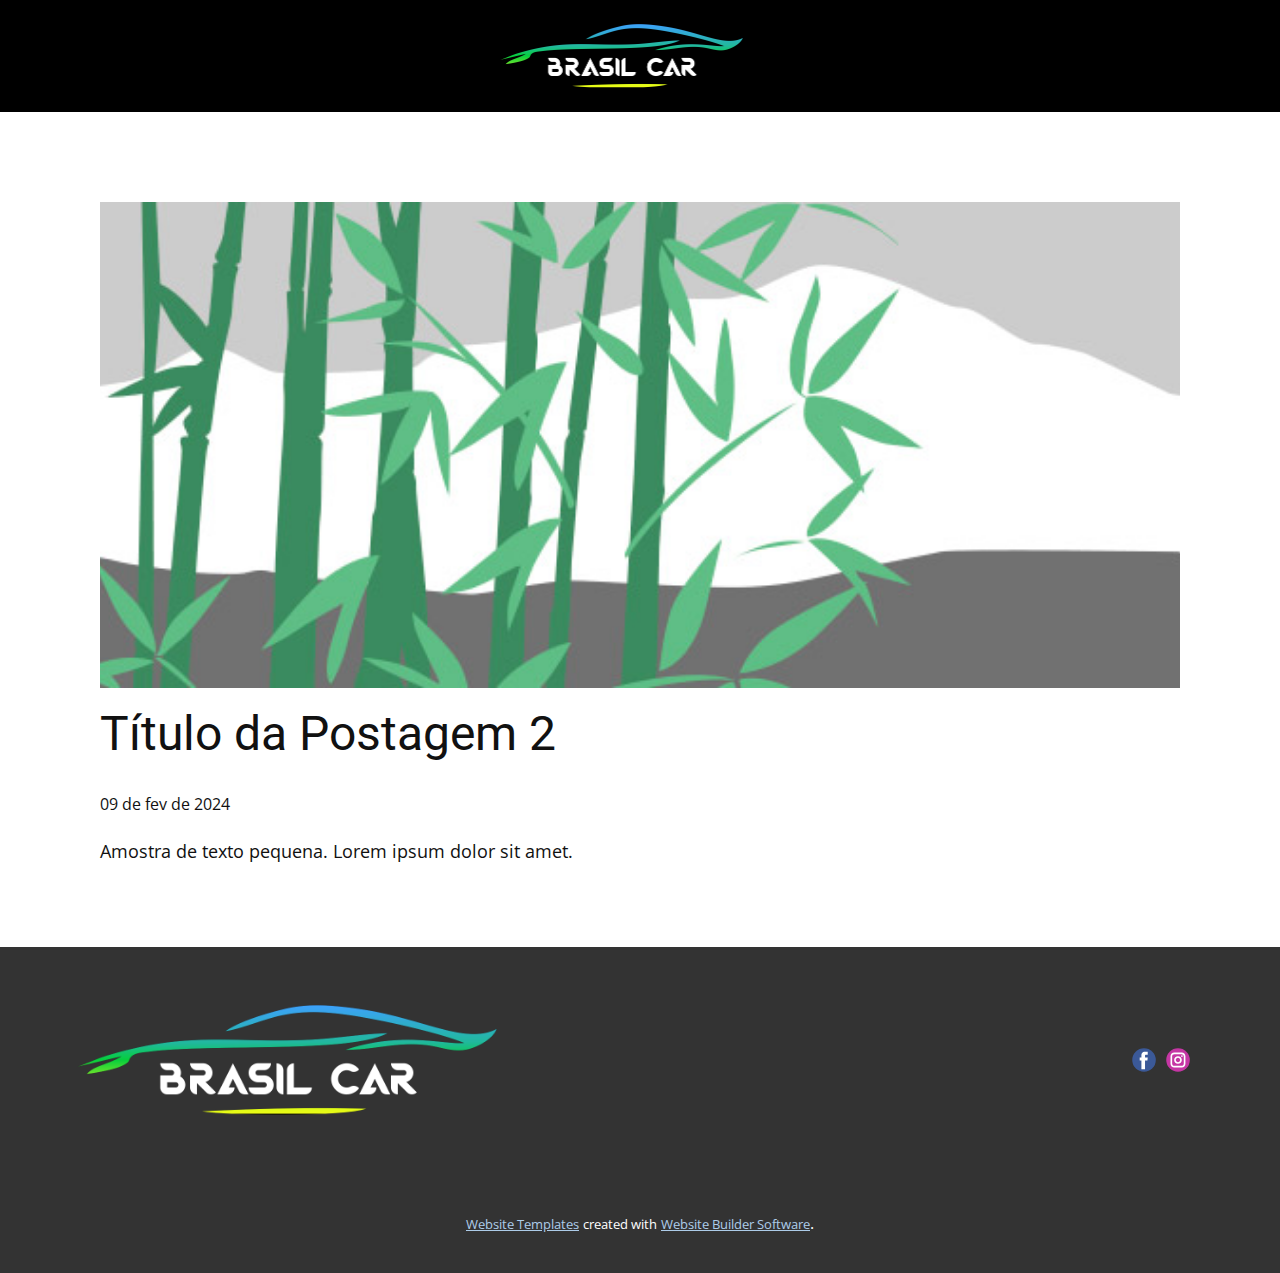
<file: blog/post-1.html>
<!DOCTYPE html>
<html style="font-size: 16px;" lang="pt"><head>
    <meta name="viewport" content="width=device-width, initial-scale=1.0">
    <meta charset="utf-8">
    <meta name="keywords" content="Título da Postagem 1">
    <meta name="description" content="">
    <title>Título da Postagem 2</title>
    <link rel="stylesheet" href="../nicepage.css" media="screen">
<link rel="stylesheet" href="../Post-Template.css" media="screen">
    <script class="u-script" type="text/javascript" src="../jquery.js" defer=""></script>
    <script class="u-script" type="text/javascript" src="../nicepage.js" defer=""></script>
    <meta name="generator" content="Nicepage 6.4.0, nicepage.com">
    <link id="u-theme-google-font" rel="stylesheet" href="https://fonts.googleapis.com/css?family=Roboto:100,100i,300,300i,400,400i,500,500i,700,700i,900,900i|Open+Sans:300,300i,400,400i,500,500i,600,600i,700,700i,800,800i">
    
    
    
    <script type="application/ld+json">{
		"@context": "http://schema.org",
		"@type": "Organization",
		"name": "",
		"logo": "images/logo.png",
		"sameAs": [
				"https://www.facebook.com/brasilcarapp/",
				"https://www.instagram.com/brasilcar.app/"
		]
}</script>
    <meta name="theme-color" content="#478ac9">
  <meta data-intl-tel-input-cdn-path="intlTelInput/"></head>
  <body data-path-to-root="./" data-include-products="false" class="u-body u-xl-mode" data-lang="pt"><header class="u-black u-clearfix u-header u-header" id="sec-22f8"><div class="u-clearfix u-sheet u-valign-middle u-sheet-1">
        <a href="https://nicepage.com" class="u-image u-logo u-image-1" data-image-width="974" data-image-height="256">
          <img src="../images/logo.png" class="u-logo-image u-logo-image-1">
        </a>
      </div></header>
    <section class="u-align-center u-clearfix u-section-1" id="sec-cb70">
      <div class="u-clearfix u-sheet u-valign-middle-md u-valign-middle-sm u-valign-middle-xs u-sheet-1"><!--post_details--><!--post_details_options_json--><!--{"source":""}--><!--/post_details_options_json--><!--blog_post-->
        <div class="u-container-style u-expanded-width u-post-details u-post-details-1">
          <div class="u-container-layout u-valign-middle u-container-layout-1"><!--blog_post_image-->
            <img alt="" class="u-blog-control u-expanded-width u-image u-image-default u-image-1" src="../images/68f64b9d.jpeg"><!--/blog_post_image--><!--blog_post_header-->
            <h2 class="u-blog-control u-text u-text-1">Título da Postagem 2</h2><!--/blog_post_header--><!--blog_post_metadata-->
            <div class="u-blog-control u-metadata u-metadata-1"><!--blog_post_metadata_date-->
              <span class="u-meta-date u-meta-icon">09 de fev de 2024</span><!--/blog_post_metadata_date--><!--blog_post_metadata_category-->
              <!--/blog_post_metadata_category--><!--blog_post_metadata_comments-->
              <!--/blog_post_metadata_comments-->
            </div><!--/blog_post_metadata--><!--blog_post_content-->
            <div class="u-align-justify u-blog-control u-post-content u-text u-text-2 fr-view">
  Amostra de texto pequena. Lorem ipsum dolor sit amet.
  </div><!--/blog_post_content-->
          </div>
        </div><!--/blog_post--><!--/post_details-->
      </div>
    </section>
    
    
    
    <footer class="u-clearfix u-footer u-grey-80" id="sec-77fb"><div class="u-clearfix u-sheet u-valign-middle u-sheet-1">
        <div class="data-layout-selected u-clearfix u-expanded-width u-gutter-30 u-layout-wrap u-layout-wrap-1">
          <div class="u-gutter-0 u-layout">
            <div class="u-layout-row">
              <div class="u-align-center-sm u-align-center-xs u-align-left-md u-align-left-xl u-container-style u-layout-cell u-left-cell u-size-30 u-layout-cell-1">
                <div class="u-container-layout u-container-layout-1"><!--position-->
                  <div data-position="" class="u-position u-position-1"><!--block-->
                    <div class="u-block">
                      <div class="u-block-container u-clearfix"><!--block_header-->
                        <h5 class="u-block-header u-text"><!--block_header_content--><!--/block_header_content--></h5><!--/block_header--><!--block_content-->
                        <div class="u-block-content u-text"><!--block_content_content--><!--/block_content_content--></div><!--/block_content-->
                      </div>
                    </div><!--/block-->
                  </div><!--/position-->
                  <a href="https://nicepage.com" class="u-image u-logo u-image-1" data-image-width="974" data-image-height="256">
                    <img src="../images/logo.png" class="u-logo-image u-logo-image-1">
                  </a>
                </div>
              </div>
              <div class="u-align-center-sm u-align-center-xs u-align-left-md u-align-right-lg u-align-right-xl u-container-style u-layout-cell u-right-cell u-size-30 u-layout-cell-2">
                <div class="u-container-layout u-valign-middle u-container-layout-2">
                  <div class="u-social-icons u-spacing-10 u-social-icons-1">
                    <a class="u-social-url" title="facebook" target="_blank" href="https://www.facebook.com/brasilcarapp/"><span class="u-icon u-social-facebook u-social-icon u-icon-1"><svg class="u-svg-link" preserveAspectRatio="xMidYMin slice" viewBox="0 0 112 112" style=""><use xmlns:xlink="http://www.w3.org/1999/xlink" xlink:href="#svg-0904"></use></svg><svg class="u-svg-content" viewBox="0 0 112 112" x="0" y="0" id="svg-0904"><circle fill="currentColor" cx="56.1" cy="56.1" r="55"></circle><path fill="#FFFFFF" d="M73.5,31.6h-9.1c-1.4,0-3.6,0.8-3.6,3.9v8.5h12.6L72,58.3H60.8v40.8H43.9V58.3h-8V43.9h8v-9.2
      c0-6.7,3.1-17,17-17h12.5v13.9H73.5z"></path></svg></span>
                    </a>
                    <a class="u-social-url" title="instagram" target="_blank" href="https://www.instagram.com/brasilcar.app/"><span class="u-icon u-social-icon u-social-instagram u-icon-2"><svg class="u-svg-link" preserveAspectRatio="xMidYMin slice" viewBox="0 0 112 112" style=""><use xmlns:xlink="http://www.w3.org/1999/xlink" xlink:href="#svg-5a65"></use></svg><svg class="u-svg-content" viewBox="0 0 112 112" x="0" y="0" id="svg-5a65"><circle fill="currentColor" cx="56.1" cy="56.1" r="55"></circle><path fill="#FFFFFF" d="M55.9,38.2c-9.9,0-17.9,8-17.9,17.9C38,66,46,74,55.9,74c9.9,0,17.9-8,17.9-17.9C73.8,46.2,65.8,38.2,55.9,38.2
      z M55.9,66.4c-5.7,0-10.3-4.6-10.3-10.3c-0.1-5.7,4.6-10.3,10.3-10.3c5.7,0,10.3,4.6,10.3,10.3C66.2,61.8,61.6,66.4,55.9,66.4z"></path><path fill="#FFFFFF" d="M74.3,33.5c-2.3,0-4.2,1.9-4.2,4.2s1.9,4.2,4.2,4.2s4.2-1.9,4.2-4.2S76.6,33.5,74.3,33.5z"></path><path fill="#FFFFFF" d="M73.1,21.3H38.6c-9.7,0-17.5,7.9-17.5,17.5v34.5c0,9.7,7.9,17.6,17.5,17.6h34.5c9.7,0,17.5-7.9,17.5-17.5V38.8
      C90.6,29.1,82.7,21.3,73.1,21.3z M83,73.3c0,5.5-4.5,9.9-9.9,9.9H38.6c-5.5,0-9.9-4.5-9.9-9.9V38.8c0-5.5,4.5-9.9,9.9-9.9h34.5
      c5.5,0,9.9,4.5,9.9,9.9V73.3z"></path></svg></span>
                    </a>
                  </div>
                </div>
              </div>
            </div>
          </div>
        </div>
      </div></footer>
    <section class="u-backlink u-clearfix u-grey-80">
      <a class="u-link" href="https://nicepage.com/website-templates" target="_blank">
        <span>Website Templates</span>
      </a>
      <p class="u-text">
        <span>created with</span>
      </p>
      <a class="u-link" href="" target="_blank">
        <span>Website Builder Software</span>
      </a>. 
    </section>
  
</body></html>
</file>
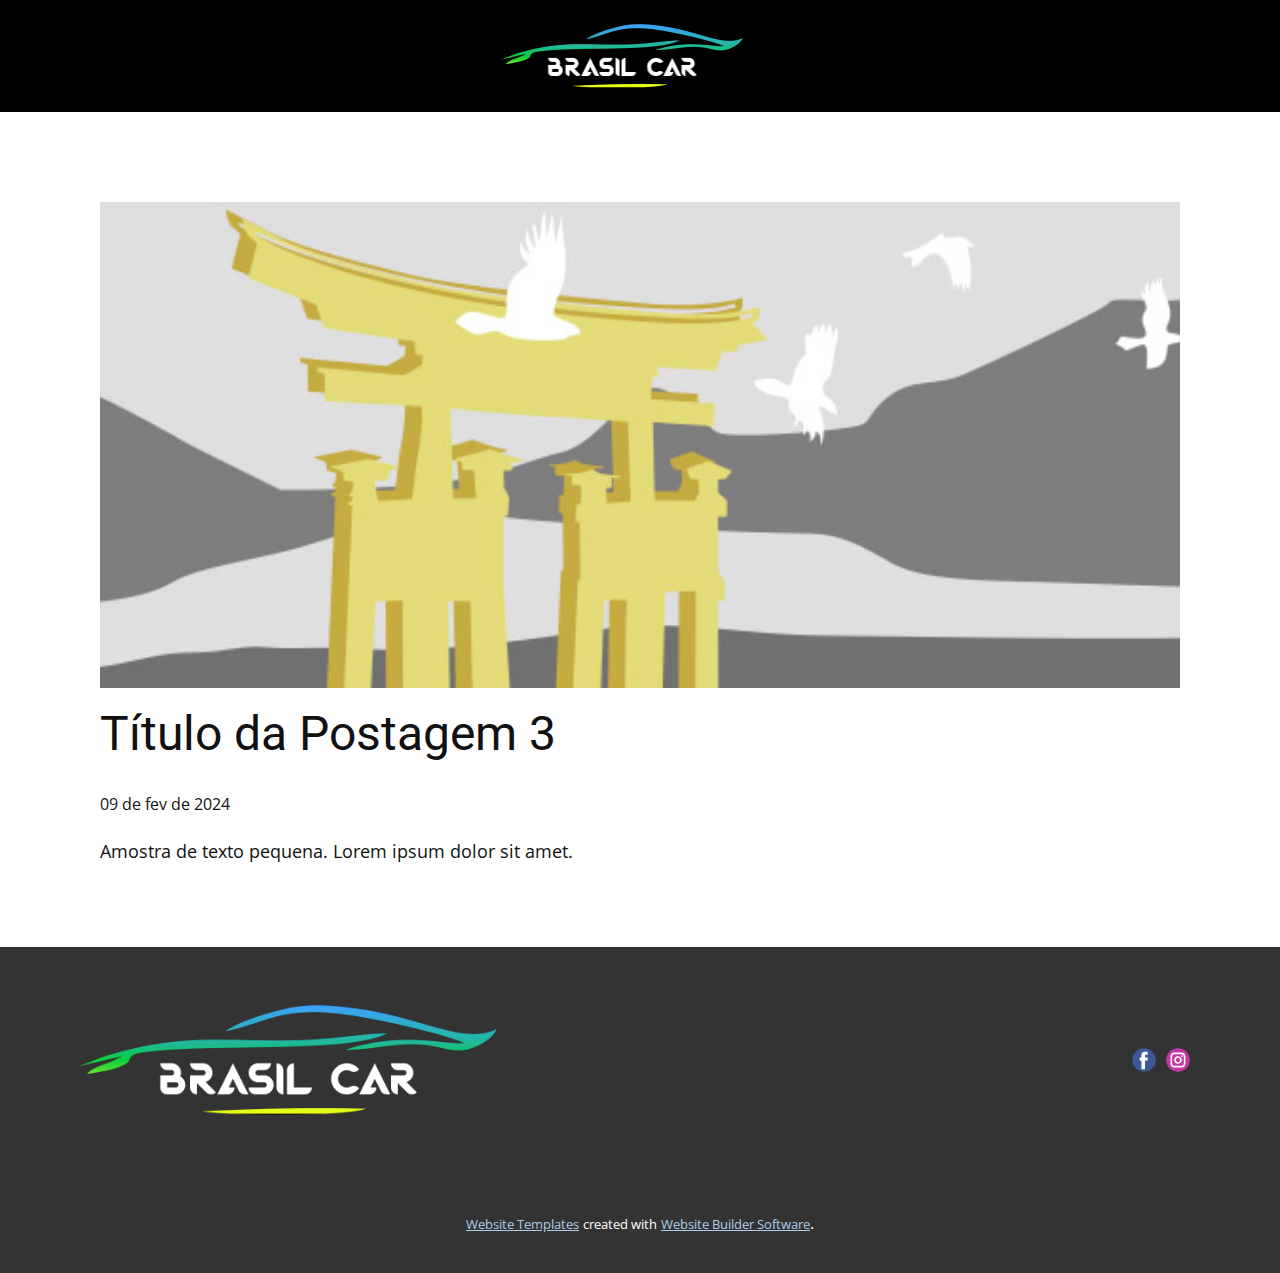
<file: blog/post-2.html>
<!DOCTYPE html>
<html style="font-size: 16px;" lang="pt"><head>
    <meta name="viewport" content="width=device-width, initial-scale=1.0">
    <meta charset="utf-8">
    <meta name="keywords" content="Título da Postagem 1">
    <meta name="description" content="">
    <title>Título da Postagem 3</title>
    <link rel="stylesheet" href="../nicepage.css" media="screen">
<link rel="stylesheet" href="../Post-Template.css" media="screen">
    <script class="u-script" type="text/javascript" src="../jquery.js" defer=""></script>
    <script class="u-script" type="text/javascript" src="../nicepage.js" defer=""></script>
    <meta name="generator" content="Nicepage 6.4.0, nicepage.com">
    <link id="u-theme-google-font" rel="stylesheet" href="https://fonts.googleapis.com/css?family=Roboto:100,100i,300,300i,400,400i,500,500i,700,700i,900,900i|Open+Sans:300,300i,400,400i,500,500i,600,600i,700,700i,800,800i">
    
    
    
    <script type="application/ld+json">{
		"@context": "http://schema.org",
		"@type": "Organization",
		"name": "",
		"logo": "images/logo.png",
		"sameAs": [
				"https://www.facebook.com/brasilcarapp/",
				"https://www.instagram.com/brasilcar.app/"
		]
}</script>
    <meta name="theme-color" content="#478ac9">
  <meta data-intl-tel-input-cdn-path="intlTelInput/"></head>
  <body data-path-to-root="./" data-include-products="false" class="u-body u-xl-mode" data-lang="pt"><header class="u-black u-clearfix u-header u-header" id="sec-22f8"><div class="u-clearfix u-sheet u-valign-middle u-sheet-1">
        <a href="https://nicepage.com" class="u-image u-logo u-image-1" data-image-width="974" data-image-height="256">
          <img src="../images/logo.png" class="u-logo-image u-logo-image-1">
        </a>
      </div></header>
    <section class="u-align-center u-clearfix u-section-1" id="sec-cb70">
      <div class="u-clearfix u-sheet u-valign-middle-md u-valign-middle-sm u-valign-middle-xs u-sheet-1"><!--post_details--><!--post_details_options_json--><!--{"source":""}--><!--/post_details_options_json--><!--blog_post-->
        <div class="u-container-style u-expanded-width u-post-details u-post-details-1">
          <div class="u-container-layout u-valign-middle u-container-layout-1"><!--blog_post_image-->
            <img alt="" class="u-blog-control u-expanded-width u-image u-image-default u-image-1" src="../images/8ad73f3c.jpeg"><!--/blog_post_image--><!--blog_post_header-->
            <h2 class="u-blog-control u-text u-text-1">Título da Postagem 3</h2><!--/blog_post_header--><!--blog_post_metadata-->
            <div class="u-blog-control u-metadata u-metadata-1"><!--blog_post_metadata_date-->
              <span class="u-meta-date u-meta-icon">09 de fev de 2024</span><!--/blog_post_metadata_date--><!--blog_post_metadata_category-->
              <!--/blog_post_metadata_category--><!--blog_post_metadata_comments-->
              <!--/blog_post_metadata_comments-->
            </div><!--/blog_post_metadata--><!--blog_post_content-->
            <div class="u-align-justify u-blog-control u-post-content u-text u-text-2 fr-view">
  Amostra de texto pequena. Lorem ipsum dolor sit amet.
  </div><!--/blog_post_content-->
          </div>
        </div><!--/blog_post--><!--/post_details-->
      </div>
    </section>
    
    
    
    <footer class="u-clearfix u-footer u-grey-80" id="sec-77fb"><div class="u-clearfix u-sheet u-valign-middle u-sheet-1">
        <div class="data-layout-selected u-clearfix u-expanded-width u-gutter-30 u-layout-wrap u-layout-wrap-1">
          <div class="u-gutter-0 u-layout">
            <div class="u-layout-row">
              <div class="u-align-center-sm u-align-center-xs u-align-left-md u-align-left-xl u-container-style u-layout-cell u-left-cell u-size-30 u-layout-cell-1">
                <div class="u-container-layout u-container-layout-1"><!--position-->
                  <div data-position="" class="u-position u-position-1"><!--block-->
                    <div class="u-block">
                      <div class="u-block-container u-clearfix"><!--block_header-->
                        <h5 class="u-block-header u-text"><!--block_header_content--><!--/block_header_content--></h5><!--/block_header--><!--block_content-->
                        <div class="u-block-content u-text"><!--block_content_content--><!--/block_content_content--></div><!--/block_content-->
                      </div>
                    </div><!--/block-->
                  </div><!--/position-->
                  <a href="https://nicepage.com" class="u-image u-logo u-image-1" data-image-width="974" data-image-height="256">
                    <img src="../images/logo.png" class="u-logo-image u-logo-image-1">
                  </a>
                </div>
              </div>
              <div class="u-align-center-sm u-align-center-xs u-align-left-md u-align-right-lg u-align-right-xl u-container-style u-layout-cell u-right-cell u-size-30 u-layout-cell-2">
                <div class="u-container-layout u-valign-middle u-container-layout-2">
                  <div class="u-social-icons u-spacing-10 u-social-icons-1">
                    <a class="u-social-url" title="facebook" target="_blank" href="https://www.facebook.com/brasilcarapp/"><span class="u-icon u-social-facebook u-social-icon u-icon-1"><svg class="u-svg-link" preserveAspectRatio="xMidYMin slice" viewBox="0 0 112 112" style=""><use xmlns:xlink="http://www.w3.org/1999/xlink" xlink:href="#svg-0904"></use></svg><svg class="u-svg-content" viewBox="0 0 112 112" x="0" y="0" id="svg-0904"><circle fill="currentColor" cx="56.1" cy="56.1" r="55"></circle><path fill="#FFFFFF" d="M73.5,31.6h-9.1c-1.4,0-3.6,0.8-3.6,3.9v8.5h12.6L72,58.3H60.8v40.8H43.9V58.3h-8V43.9h8v-9.2
      c0-6.7,3.1-17,17-17h12.5v13.9H73.5z"></path></svg></span>
                    </a>
                    <a class="u-social-url" title="instagram" target="_blank" href="https://www.instagram.com/brasilcar.app/"><span class="u-icon u-social-icon u-social-instagram u-icon-2"><svg class="u-svg-link" preserveAspectRatio="xMidYMin slice" viewBox="0 0 112 112" style=""><use xmlns:xlink="http://www.w3.org/1999/xlink" xlink:href="#svg-5a65"></use></svg><svg class="u-svg-content" viewBox="0 0 112 112" x="0" y="0" id="svg-5a65"><circle fill="currentColor" cx="56.1" cy="56.1" r="55"></circle><path fill="#FFFFFF" d="M55.9,38.2c-9.9,0-17.9,8-17.9,17.9C38,66,46,74,55.9,74c9.9,0,17.9-8,17.9-17.9C73.8,46.2,65.8,38.2,55.9,38.2
      z M55.9,66.4c-5.7,0-10.3-4.6-10.3-10.3c-0.1-5.7,4.6-10.3,10.3-10.3c5.7,0,10.3,4.6,10.3,10.3C66.2,61.8,61.6,66.4,55.9,66.4z"></path><path fill="#FFFFFF" d="M74.3,33.5c-2.3,0-4.2,1.9-4.2,4.2s1.9,4.2,4.2,4.2s4.2-1.9,4.2-4.2S76.6,33.5,74.3,33.5z"></path><path fill="#FFFFFF" d="M73.1,21.3H38.6c-9.7,0-17.5,7.9-17.5,17.5v34.5c0,9.7,7.9,17.6,17.5,17.6h34.5c9.7,0,17.5-7.9,17.5-17.5V38.8
      C90.6,29.1,82.7,21.3,73.1,21.3z M83,73.3c0,5.5-4.5,9.9-9.9,9.9H38.6c-5.5,0-9.9-4.5-9.9-9.9V38.8c0-5.5,4.5-9.9,9.9-9.9h34.5
      c5.5,0,9.9,4.5,9.9,9.9V73.3z"></path></svg></span>
                    </a>
                  </div>
                </div>
              </div>
            </div>
          </div>
        </div>
      </div></footer>
    <section class="u-backlink u-clearfix u-grey-80">
      <a class="u-link" href="https://nicepage.com/website-templates" target="_blank">
        <span>Website Templates</span>
      </a>
      <p class="u-text">
        <span>created with</span>
      </p>
      <a class="u-link" href="" target="_blank">
        <span>Website Builder Software</span>
      </a>. 
    </section>
  
</body></html>
</file>
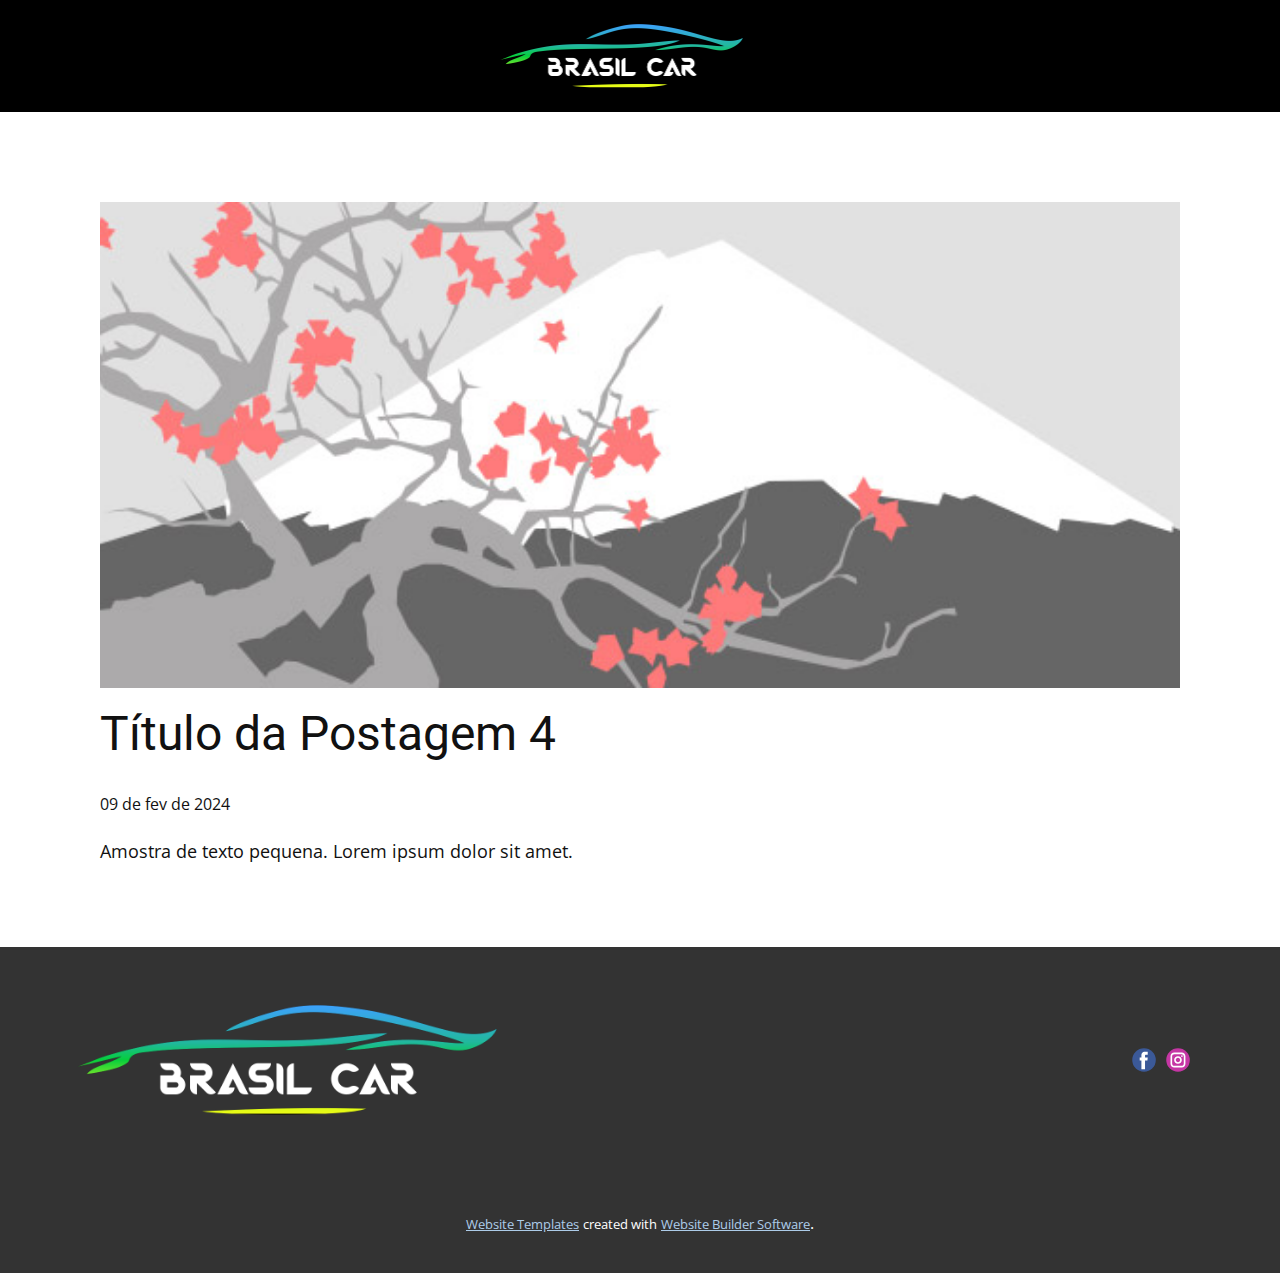
<file: blog/post-3.html>
<!DOCTYPE html>
<html style="font-size: 16px;" lang="pt"><head>
    <meta name="viewport" content="width=device-width, initial-scale=1.0">
    <meta charset="utf-8">
    <meta name="keywords" content="Título da Postagem 1">
    <meta name="description" content="">
    <title>Título da Postagem 4</title>
    <link rel="stylesheet" href="../nicepage.css" media="screen">
<link rel="stylesheet" href="../Post-Template.css" media="screen">
    <script class="u-script" type="text/javascript" src="../jquery.js" defer=""></script>
    <script class="u-script" type="text/javascript" src="../nicepage.js" defer=""></script>
    <meta name="generator" content="Nicepage 6.4.0, nicepage.com">
    <link id="u-theme-google-font" rel="stylesheet" href="https://fonts.googleapis.com/css?family=Roboto:100,100i,300,300i,400,400i,500,500i,700,700i,900,900i|Open+Sans:300,300i,400,400i,500,500i,600,600i,700,700i,800,800i">
    
    
    
    <script type="application/ld+json">{
		"@context": "http://schema.org",
		"@type": "Organization",
		"name": "",
		"logo": "images/logo.png",
		"sameAs": [
				"https://www.facebook.com/brasilcarapp/",
				"https://www.instagram.com/brasilcar.app/"
		]
}</script>
    <meta name="theme-color" content="#478ac9">
  <meta data-intl-tel-input-cdn-path="intlTelInput/"></head>
  <body data-path-to-root="./" data-include-products="false" class="u-body u-xl-mode" data-lang="pt"><header class="u-black u-clearfix u-header u-header" id="sec-22f8"><div class="u-clearfix u-sheet u-valign-middle u-sheet-1">
        <a href="https://nicepage.com" class="u-image u-logo u-image-1" data-image-width="974" data-image-height="256">
          <img src="../images/logo.png" class="u-logo-image u-logo-image-1">
        </a>
      </div></header>
    <section class="u-align-center u-clearfix u-section-1" id="sec-cb70">
      <div class="u-clearfix u-sheet u-valign-middle-md u-valign-middle-sm u-valign-middle-xs u-sheet-1"><!--post_details--><!--post_details_options_json--><!--{"source":""}--><!--/post_details_options_json--><!--blog_post-->
        <div class="u-container-style u-expanded-width u-post-details u-post-details-1">
          <div class="u-container-layout u-valign-middle u-container-layout-1"><!--blog_post_image-->
            <img alt="" class="u-blog-control u-expanded-width u-image u-image-default u-image-1" src="../images/0fd3416c.jpeg"><!--/blog_post_image--><!--blog_post_header-->
            <h2 class="u-blog-control u-text u-text-1">Título da Postagem 4</h2><!--/blog_post_header--><!--blog_post_metadata-->
            <div class="u-blog-control u-metadata u-metadata-1"><!--blog_post_metadata_date-->
              <span class="u-meta-date u-meta-icon">09 de fev de 2024</span><!--/blog_post_metadata_date--><!--blog_post_metadata_category-->
              <!--/blog_post_metadata_category--><!--blog_post_metadata_comments-->
              <!--/blog_post_metadata_comments-->
            </div><!--/blog_post_metadata--><!--blog_post_content-->
            <div class="u-align-justify u-blog-control u-post-content u-text u-text-2 fr-view">
  Amostra de texto pequena. Lorem ipsum dolor sit amet.
  </div><!--/blog_post_content-->
          </div>
        </div><!--/blog_post--><!--/post_details-->
      </div>
    </section>
    
    
    
    <footer class="u-clearfix u-footer u-grey-80" id="sec-77fb"><div class="u-clearfix u-sheet u-valign-middle u-sheet-1">
        <div class="data-layout-selected u-clearfix u-expanded-width u-gutter-30 u-layout-wrap u-layout-wrap-1">
          <div class="u-gutter-0 u-layout">
            <div class="u-layout-row">
              <div class="u-align-center-sm u-align-center-xs u-align-left-md u-align-left-xl u-container-style u-layout-cell u-left-cell u-size-30 u-layout-cell-1">
                <div class="u-container-layout u-container-layout-1"><!--position-->
                  <div data-position="" class="u-position u-position-1"><!--block-->
                    <div class="u-block">
                      <div class="u-block-container u-clearfix"><!--block_header-->
                        <h5 class="u-block-header u-text"><!--block_header_content--><!--/block_header_content--></h5><!--/block_header--><!--block_content-->
                        <div class="u-block-content u-text"><!--block_content_content--><!--/block_content_content--></div><!--/block_content-->
                      </div>
                    </div><!--/block-->
                  </div><!--/position-->
                  <a href="https://nicepage.com" class="u-image u-logo u-image-1" data-image-width="974" data-image-height="256">
                    <img src="../images/logo.png" class="u-logo-image u-logo-image-1">
                  </a>
                </div>
              </div>
              <div class="u-align-center-sm u-align-center-xs u-align-left-md u-align-right-lg u-align-right-xl u-container-style u-layout-cell u-right-cell u-size-30 u-layout-cell-2">
                <div class="u-container-layout u-valign-middle u-container-layout-2">
                  <div class="u-social-icons u-spacing-10 u-social-icons-1">
                    <a class="u-social-url" title="facebook" target="_blank" href="https://www.facebook.com/brasilcarapp/"><span class="u-icon u-social-facebook u-social-icon u-icon-1"><svg class="u-svg-link" preserveAspectRatio="xMidYMin slice" viewBox="0 0 112 112" style=""><use xmlns:xlink="http://www.w3.org/1999/xlink" xlink:href="#svg-0904"></use></svg><svg class="u-svg-content" viewBox="0 0 112 112" x="0" y="0" id="svg-0904"><circle fill="currentColor" cx="56.1" cy="56.1" r="55"></circle><path fill="#FFFFFF" d="M73.5,31.6h-9.1c-1.4,0-3.6,0.8-3.6,3.9v8.5h12.6L72,58.3H60.8v40.8H43.9V58.3h-8V43.9h8v-9.2
      c0-6.7,3.1-17,17-17h12.5v13.9H73.5z"></path></svg></span>
                    </a>
                    <a class="u-social-url" title="instagram" target="_blank" href="https://www.instagram.com/brasilcar.app/"><span class="u-icon u-social-icon u-social-instagram u-icon-2"><svg class="u-svg-link" preserveAspectRatio="xMidYMin slice" viewBox="0 0 112 112" style=""><use xmlns:xlink="http://www.w3.org/1999/xlink" xlink:href="#svg-5a65"></use></svg><svg class="u-svg-content" viewBox="0 0 112 112" x="0" y="0" id="svg-5a65"><circle fill="currentColor" cx="56.1" cy="56.1" r="55"></circle><path fill="#FFFFFF" d="M55.9,38.2c-9.9,0-17.9,8-17.9,17.9C38,66,46,74,55.9,74c9.9,0,17.9-8,17.9-17.9C73.8,46.2,65.8,38.2,55.9,38.2
      z M55.9,66.4c-5.7,0-10.3-4.6-10.3-10.3c-0.1-5.7,4.6-10.3,10.3-10.3c5.7,0,10.3,4.6,10.3,10.3C66.2,61.8,61.6,66.4,55.9,66.4z"></path><path fill="#FFFFFF" d="M74.3,33.5c-2.3,0-4.2,1.9-4.2,4.2s1.9,4.2,4.2,4.2s4.2-1.9,4.2-4.2S76.6,33.5,74.3,33.5z"></path><path fill="#FFFFFF" d="M73.1,21.3H38.6c-9.7,0-17.5,7.9-17.5,17.5v34.5c0,9.7,7.9,17.6,17.5,17.6h34.5c9.7,0,17.5-7.9,17.5-17.5V38.8
      C90.6,29.1,82.7,21.3,73.1,21.3z M83,73.3c0,5.5-4.5,9.9-9.9,9.9H38.6c-5.5,0-9.9-4.5-9.9-9.9V38.8c0-5.5,4.5-9.9,9.9-9.9h34.5
      c5.5,0,9.9,4.5,9.9,9.9V73.3z"></path></svg></span>
                    </a>
                  </div>
                </div>
              </div>
            </div>
          </div>
        </div>
      </div></footer>
    <section class="u-backlink u-clearfix u-grey-80">
      <a class="u-link" href="https://nicepage.com/website-templates" target="_blank">
        <span>Website Templates</span>
      </a>
      <p class="u-text">
        <span>created with</span>
      </p>
      <a class="u-link" href="" target="_blank">
        <span>Website Builder Software</span>
      </a>. 
    </section>
  
</body></html>
</file>
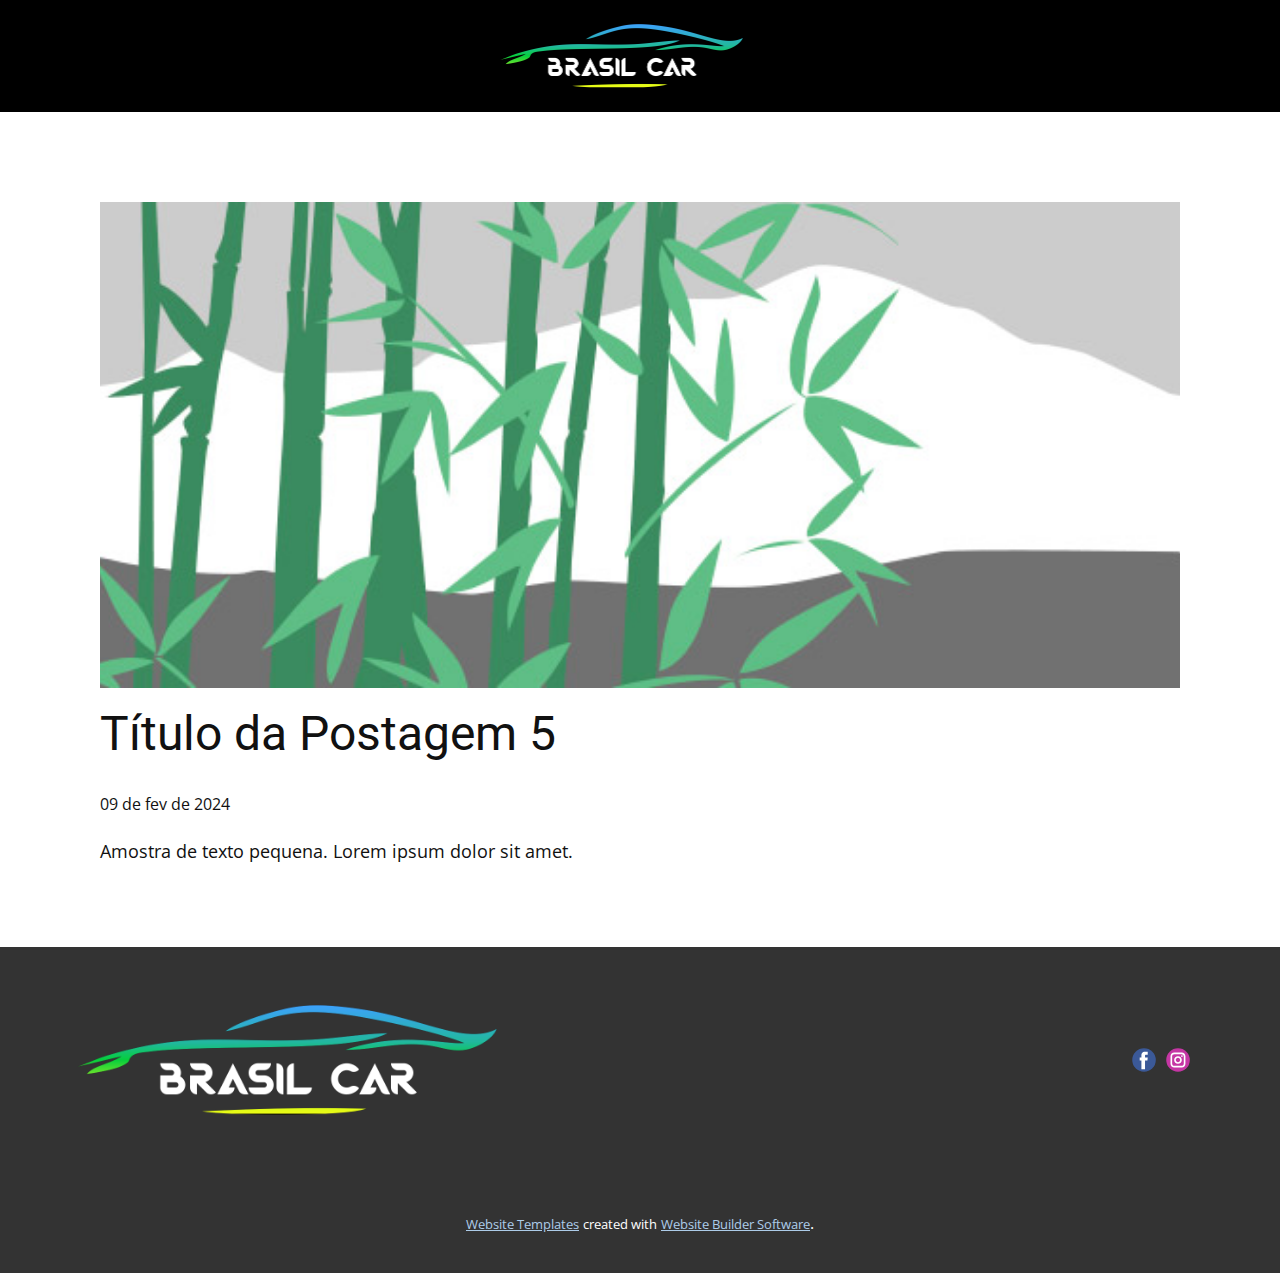
<file: blog/post-4.html>
<!DOCTYPE html>
<html style="font-size: 16px;" lang="pt"><head>
    <meta name="viewport" content="width=device-width, initial-scale=1.0">
    <meta charset="utf-8">
    <meta name="keywords" content="Título da Postagem 1">
    <meta name="description" content="">
    <title>Título da Postagem 5</title>
    <link rel="stylesheet" href="../nicepage.css" media="screen">
<link rel="stylesheet" href="../Post-Template.css" media="screen">
    <script class="u-script" type="text/javascript" src="../jquery.js" defer=""></script>
    <script class="u-script" type="text/javascript" src="../nicepage.js" defer=""></script>
    <meta name="generator" content="Nicepage 6.4.0, nicepage.com">
    <link id="u-theme-google-font" rel="stylesheet" href="https://fonts.googleapis.com/css?family=Roboto:100,100i,300,300i,400,400i,500,500i,700,700i,900,900i|Open+Sans:300,300i,400,400i,500,500i,600,600i,700,700i,800,800i">
    
    
    
    <script type="application/ld+json">{
		"@context": "http://schema.org",
		"@type": "Organization",
		"name": "",
		"logo": "images/logo.png",
		"sameAs": [
				"https://www.facebook.com/brasilcarapp/",
				"https://www.instagram.com/brasilcar.app/"
		]
}</script>
    <meta name="theme-color" content="#478ac9">
  <meta data-intl-tel-input-cdn-path="intlTelInput/"></head>
  <body data-path-to-root="./" data-include-products="false" class="u-body u-xl-mode" data-lang="pt"><header class="u-black u-clearfix u-header u-header" id="sec-22f8"><div class="u-clearfix u-sheet u-valign-middle u-sheet-1">
        <a href="https://nicepage.com" class="u-image u-logo u-image-1" data-image-width="974" data-image-height="256">
          <img src="../images/logo.png" class="u-logo-image u-logo-image-1">
        </a>
      </div></header>
    <section class="u-align-center u-clearfix u-section-1" id="sec-cb70">
      <div class="u-clearfix u-sheet u-valign-middle-md u-valign-middle-sm u-valign-middle-xs u-sheet-1"><!--post_details--><!--post_details_options_json--><!--{"source":""}--><!--/post_details_options_json--><!--blog_post-->
        <div class="u-container-style u-expanded-width u-post-details u-post-details-1">
          <div class="u-container-layout u-valign-middle u-container-layout-1"><!--blog_post_image-->
            <img alt="" class="u-blog-control u-expanded-width u-image u-image-default u-image-1" src="../images/68f64b9d.jpeg"><!--/blog_post_image--><!--blog_post_header-->
            <h2 class="u-blog-control u-text u-text-1">Título da Postagem 5</h2><!--/blog_post_header--><!--blog_post_metadata-->
            <div class="u-blog-control u-metadata u-metadata-1"><!--blog_post_metadata_date-->
              <span class="u-meta-date u-meta-icon">09 de fev de 2024</span><!--/blog_post_metadata_date--><!--blog_post_metadata_category-->
              <!--/blog_post_metadata_category--><!--blog_post_metadata_comments-->
              <!--/blog_post_metadata_comments-->
            </div><!--/blog_post_metadata--><!--blog_post_content-->
            <div class="u-align-justify u-blog-control u-post-content u-text u-text-2 fr-view">
  Amostra de texto pequena. Lorem ipsum dolor sit amet.
  </div><!--/blog_post_content-->
          </div>
        </div><!--/blog_post--><!--/post_details-->
      </div>
    </section>
    
    
    
    <footer class="u-clearfix u-footer u-grey-80" id="sec-77fb"><div class="u-clearfix u-sheet u-valign-middle u-sheet-1">
        <div class="data-layout-selected u-clearfix u-expanded-width u-gutter-30 u-layout-wrap u-layout-wrap-1">
          <div class="u-gutter-0 u-layout">
            <div class="u-layout-row">
              <div class="u-align-center-sm u-align-center-xs u-align-left-md u-align-left-xl u-container-style u-layout-cell u-left-cell u-size-30 u-layout-cell-1">
                <div class="u-container-layout u-container-layout-1"><!--position-->
                  <div data-position="" class="u-position u-position-1"><!--block-->
                    <div class="u-block">
                      <div class="u-block-container u-clearfix"><!--block_header-->
                        <h5 class="u-block-header u-text"><!--block_header_content--><!--/block_header_content--></h5><!--/block_header--><!--block_content-->
                        <div class="u-block-content u-text"><!--block_content_content--><!--/block_content_content--></div><!--/block_content-->
                      </div>
                    </div><!--/block-->
                  </div><!--/position-->
                  <a href="https://nicepage.com" class="u-image u-logo u-image-1" data-image-width="974" data-image-height="256">
                    <img src="../images/logo.png" class="u-logo-image u-logo-image-1">
                  </a>
                </div>
              </div>
              <div class="u-align-center-sm u-align-center-xs u-align-left-md u-align-right-lg u-align-right-xl u-container-style u-layout-cell u-right-cell u-size-30 u-layout-cell-2">
                <div class="u-container-layout u-valign-middle u-container-layout-2">
                  <div class="u-social-icons u-spacing-10 u-social-icons-1">
                    <a class="u-social-url" title="facebook" target="_blank" href="https://www.facebook.com/brasilcarapp/"><span class="u-icon u-social-facebook u-social-icon u-icon-1"><svg class="u-svg-link" preserveAspectRatio="xMidYMin slice" viewBox="0 0 112 112" style=""><use xmlns:xlink="http://www.w3.org/1999/xlink" xlink:href="#svg-0904"></use></svg><svg class="u-svg-content" viewBox="0 0 112 112" x="0" y="0" id="svg-0904"><circle fill="currentColor" cx="56.1" cy="56.1" r="55"></circle><path fill="#FFFFFF" d="M73.5,31.6h-9.1c-1.4,0-3.6,0.8-3.6,3.9v8.5h12.6L72,58.3H60.8v40.8H43.9V58.3h-8V43.9h8v-9.2
      c0-6.7,3.1-17,17-17h12.5v13.9H73.5z"></path></svg></span>
                    </a>
                    <a class="u-social-url" title="instagram" target="_blank" href="https://www.instagram.com/brasilcar.app/"><span class="u-icon u-social-icon u-social-instagram u-icon-2"><svg class="u-svg-link" preserveAspectRatio="xMidYMin slice" viewBox="0 0 112 112" style=""><use xmlns:xlink="http://www.w3.org/1999/xlink" xlink:href="#svg-5a65"></use></svg><svg class="u-svg-content" viewBox="0 0 112 112" x="0" y="0" id="svg-5a65"><circle fill="currentColor" cx="56.1" cy="56.1" r="55"></circle><path fill="#FFFFFF" d="M55.9,38.2c-9.9,0-17.9,8-17.9,17.9C38,66,46,74,55.9,74c9.9,0,17.9-8,17.9-17.9C73.8,46.2,65.8,38.2,55.9,38.2
      z M55.9,66.4c-5.7,0-10.3-4.6-10.3-10.3c-0.1-5.7,4.6-10.3,10.3-10.3c5.7,0,10.3,4.6,10.3,10.3C66.2,61.8,61.6,66.4,55.9,66.4z"></path><path fill="#FFFFFF" d="M74.3,33.5c-2.3,0-4.2,1.9-4.2,4.2s1.9,4.2,4.2,4.2s4.2-1.9,4.2-4.2S76.6,33.5,74.3,33.5z"></path><path fill="#FFFFFF" d="M73.1,21.3H38.6c-9.7,0-17.5,7.9-17.5,17.5v34.5c0,9.7,7.9,17.6,17.5,17.6h34.5c9.7,0,17.5-7.9,17.5-17.5V38.8
      C90.6,29.1,82.7,21.3,73.1,21.3z M83,73.3c0,5.5-4.5,9.9-9.9,9.9H38.6c-5.5,0-9.9-4.5-9.9-9.9V38.8c0-5.5,4.5-9.9,9.9-9.9h34.5
      c5.5,0,9.9,4.5,9.9,9.9V73.3z"></path></svg></span>
                    </a>
                  </div>
                </div>
              </div>
            </div>
          </div>
        </div>
      </div></footer>
    <section class="u-backlink u-clearfix u-grey-80">
      <a class="u-link" href="https://nicepage.com/website-templates" target="_blank">
        <span>Website Templates</span>
      </a>
      <p class="u-text">
        <span>created with</span>
      </p>
      <a class="u-link" href="" target="_blank">
        <span>Website Builder Software</span>
      </a>. 
    </section>
  
</body></html>
</file>
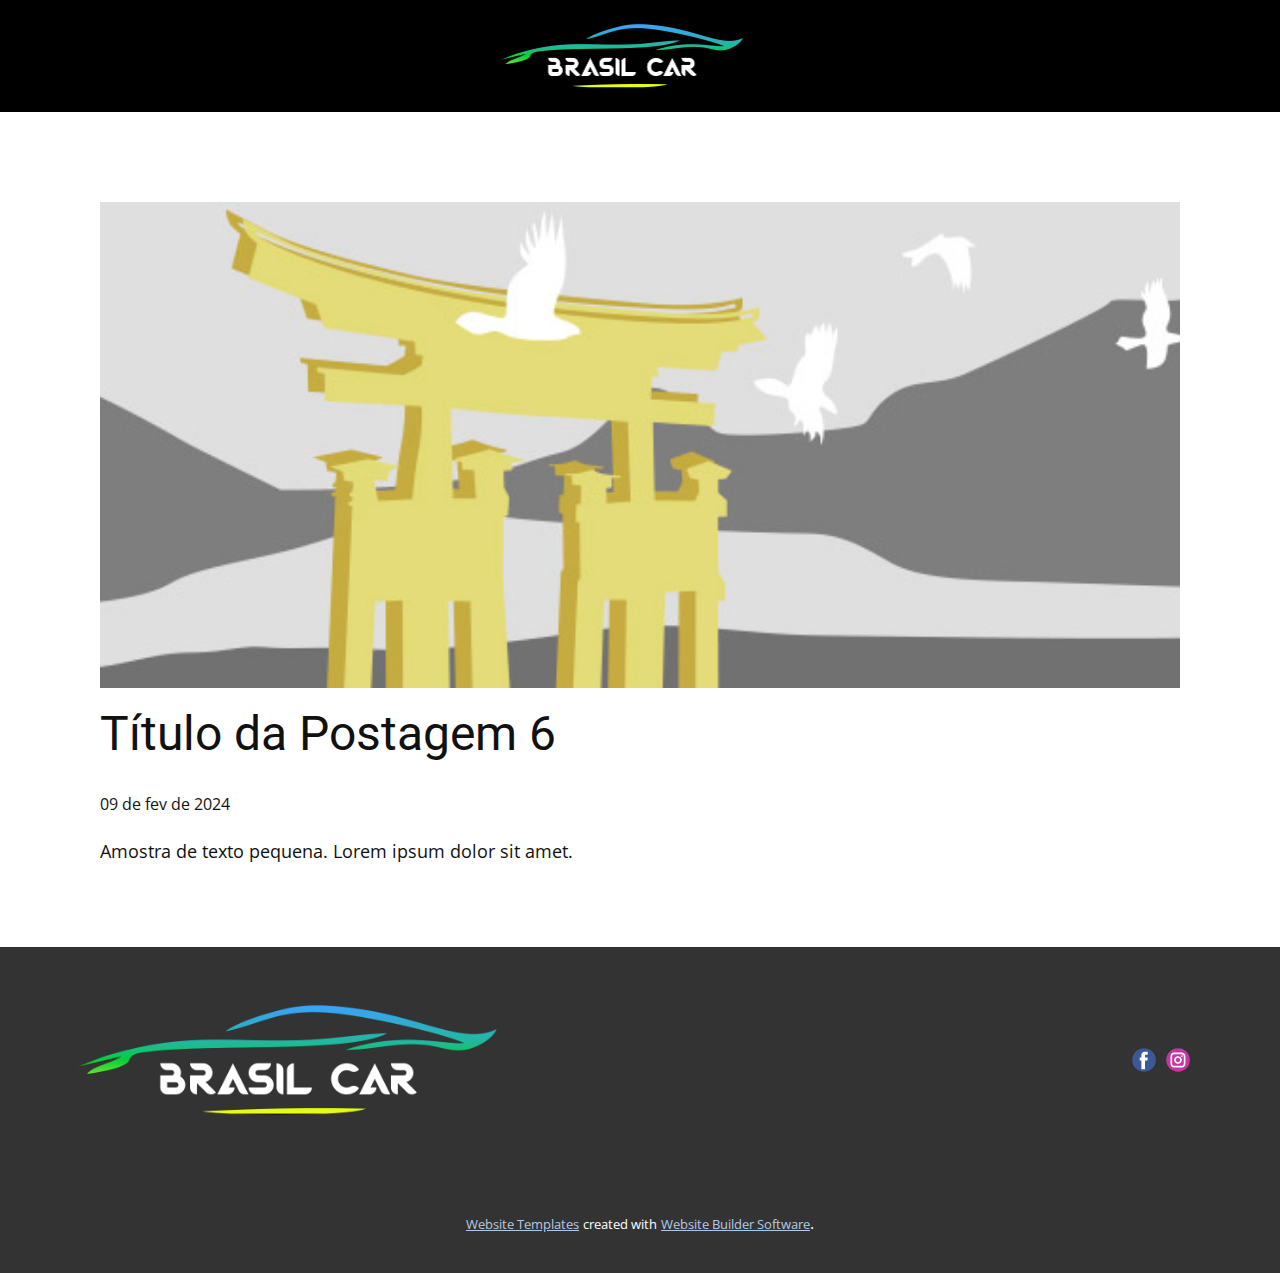
<file: blog/post-5.html>
<!DOCTYPE html>
<html style="font-size: 16px;" lang="pt"><head>
    <meta name="viewport" content="width=device-width, initial-scale=1.0">
    <meta charset="utf-8">
    <meta name="keywords" content="Título da Postagem 1">
    <meta name="description" content="">
    <title>Título da Postagem 6</title>
    <link rel="stylesheet" href="../nicepage.css" media="screen">
<link rel="stylesheet" href="../Post-Template.css" media="screen">
    <script class="u-script" type="text/javascript" src="../jquery.js" defer=""></script>
    <script class="u-script" type="text/javascript" src="../nicepage.js" defer=""></script>
    <meta name="generator" content="Nicepage 6.4.0, nicepage.com">
    <link id="u-theme-google-font" rel="stylesheet" href="https://fonts.googleapis.com/css?family=Roboto:100,100i,300,300i,400,400i,500,500i,700,700i,900,900i|Open+Sans:300,300i,400,400i,500,500i,600,600i,700,700i,800,800i">
    
    
    
    <script type="application/ld+json">{
		"@context": "http://schema.org",
		"@type": "Organization",
		"name": "",
		"logo": "images/logo.png",
		"sameAs": [
				"https://www.facebook.com/brasilcarapp/",
				"https://www.instagram.com/brasilcar.app/"
		]
}</script>
    <meta name="theme-color" content="#478ac9">
  <meta data-intl-tel-input-cdn-path="intlTelInput/"></head>
  <body data-path-to-root="./" data-include-products="false" class="u-body u-xl-mode" data-lang="pt"><header class="u-black u-clearfix u-header u-header" id="sec-22f8"><div class="u-clearfix u-sheet u-valign-middle u-sheet-1">
        <a href="https://nicepage.com" class="u-image u-logo u-image-1" data-image-width="974" data-image-height="256">
          <img src="../images/logo.png" class="u-logo-image u-logo-image-1">
        </a>
      </div></header>
    <section class="u-align-center u-clearfix u-section-1" id="sec-cb70">
      <div class="u-clearfix u-sheet u-valign-middle-md u-valign-middle-sm u-valign-middle-xs u-sheet-1"><!--post_details--><!--post_details_options_json--><!--{"source":""}--><!--/post_details_options_json--><!--blog_post-->
        <div class="u-container-style u-expanded-width u-post-details u-post-details-1">
          <div class="u-container-layout u-valign-middle u-container-layout-1"><!--blog_post_image-->
            <img alt="" class="u-blog-control u-expanded-width u-image u-image-default u-image-1" src="../images/8ad73f3c.jpeg"><!--/blog_post_image--><!--blog_post_header-->
            <h2 class="u-blog-control u-text u-text-1">Título da Postagem 6</h2><!--/blog_post_header--><!--blog_post_metadata-->
            <div class="u-blog-control u-metadata u-metadata-1"><!--blog_post_metadata_date-->
              <span class="u-meta-date u-meta-icon">09 de fev de 2024</span><!--/blog_post_metadata_date--><!--blog_post_metadata_category-->
              <!--/blog_post_metadata_category--><!--blog_post_metadata_comments-->
              <!--/blog_post_metadata_comments-->
            </div><!--/blog_post_metadata--><!--blog_post_content-->
            <div class="u-align-justify u-blog-control u-post-content u-text u-text-2 fr-view">
  Amostra de texto pequena. Lorem ipsum dolor sit amet.
  </div><!--/blog_post_content-->
          </div>
        </div><!--/blog_post--><!--/post_details-->
      </div>
    </section>
    
    
    
    <footer class="u-clearfix u-footer u-grey-80" id="sec-77fb"><div class="u-clearfix u-sheet u-valign-middle u-sheet-1">
        <div class="data-layout-selected u-clearfix u-expanded-width u-gutter-30 u-layout-wrap u-layout-wrap-1">
          <div class="u-gutter-0 u-layout">
            <div class="u-layout-row">
              <div class="u-align-center-sm u-align-center-xs u-align-left-md u-align-left-xl u-container-style u-layout-cell u-left-cell u-size-30 u-layout-cell-1">
                <div class="u-container-layout u-container-layout-1"><!--position-->
                  <div data-position="" class="u-position u-position-1"><!--block-->
                    <div class="u-block">
                      <div class="u-block-container u-clearfix"><!--block_header-->
                        <h5 class="u-block-header u-text"><!--block_header_content--><!--/block_header_content--></h5><!--/block_header--><!--block_content-->
                        <div class="u-block-content u-text"><!--block_content_content--><!--/block_content_content--></div><!--/block_content-->
                      </div>
                    </div><!--/block-->
                  </div><!--/position-->
                  <a href="https://nicepage.com" class="u-image u-logo u-image-1" data-image-width="974" data-image-height="256">
                    <img src="../images/logo.png" class="u-logo-image u-logo-image-1">
                  </a>
                </div>
              </div>
              <div class="u-align-center-sm u-align-center-xs u-align-left-md u-align-right-lg u-align-right-xl u-container-style u-layout-cell u-right-cell u-size-30 u-layout-cell-2">
                <div class="u-container-layout u-valign-middle u-container-layout-2">
                  <div class="u-social-icons u-spacing-10 u-social-icons-1">
                    <a class="u-social-url" title="facebook" target="_blank" href="https://www.facebook.com/brasilcarapp/"><span class="u-icon u-social-facebook u-social-icon u-icon-1"><svg class="u-svg-link" preserveAspectRatio="xMidYMin slice" viewBox="0 0 112 112" style=""><use xmlns:xlink="http://www.w3.org/1999/xlink" xlink:href="#svg-0904"></use></svg><svg class="u-svg-content" viewBox="0 0 112 112" x="0" y="0" id="svg-0904"><circle fill="currentColor" cx="56.1" cy="56.1" r="55"></circle><path fill="#FFFFFF" d="M73.5,31.6h-9.1c-1.4,0-3.6,0.8-3.6,3.9v8.5h12.6L72,58.3H60.8v40.8H43.9V58.3h-8V43.9h8v-9.2
      c0-6.7,3.1-17,17-17h12.5v13.9H73.5z"></path></svg></span>
                    </a>
                    <a class="u-social-url" title="instagram" target="_blank" href="https://www.instagram.com/brasilcar.app/"><span class="u-icon u-social-icon u-social-instagram u-icon-2"><svg class="u-svg-link" preserveAspectRatio="xMidYMin slice" viewBox="0 0 112 112" style=""><use xmlns:xlink="http://www.w3.org/1999/xlink" xlink:href="#svg-5a65"></use></svg><svg class="u-svg-content" viewBox="0 0 112 112" x="0" y="0" id="svg-5a65"><circle fill="currentColor" cx="56.1" cy="56.1" r="55"></circle><path fill="#FFFFFF" d="M55.9,38.2c-9.9,0-17.9,8-17.9,17.9C38,66,46,74,55.9,74c9.9,0,17.9-8,17.9-17.9C73.8,46.2,65.8,38.2,55.9,38.2
      z M55.9,66.4c-5.7,0-10.3-4.6-10.3-10.3c-0.1-5.7,4.6-10.3,10.3-10.3c5.7,0,10.3,4.6,10.3,10.3C66.2,61.8,61.6,66.4,55.9,66.4z"></path><path fill="#FFFFFF" d="M74.3,33.5c-2.3,0-4.2,1.9-4.2,4.2s1.9,4.2,4.2,4.2s4.2-1.9,4.2-4.2S76.6,33.5,74.3,33.5z"></path><path fill="#FFFFFF" d="M73.1,21.3H38.6c-9.7,0-17.5,7.9-17.5,17.5v34.5c0,9.7,7.9,17.6,17.5,17.6h34.5c9.7,0,17.5-7.9,17.5-17.5V38.8
      C90.6,29.1,82.7,21.3,73.1,21.3z M83,73.3c0,5.5-4.5,9.9-9.9,9.9H38.6c-5.5,0-9.9-4.5-9.9-9.9V38.8c0-5.5,4.5-9.9,9.9-9.9h34.5
      c5.5,0,9.9,4.5,9.9,9.9V73.3z"></path></svg></span>
                    </a>
                  </div>
                </div>
              </div>
            </div>
          </div>
        </div>
      </div></footer>
    <section class="u-backlink u-clearfix u-grey-80">
      <a class="u-link" href="https://nicepage.com/website-templates" target="_blank">
        <span>Website Templates</span>
      </a>
      <p class="u-text">
        <span>created with</span>
      </p>
      <a class="u-link" href="" target="_blank">
        <span>Website Builder Software</span>
      </a>. 
    </section>
  
</body></html>
</file>
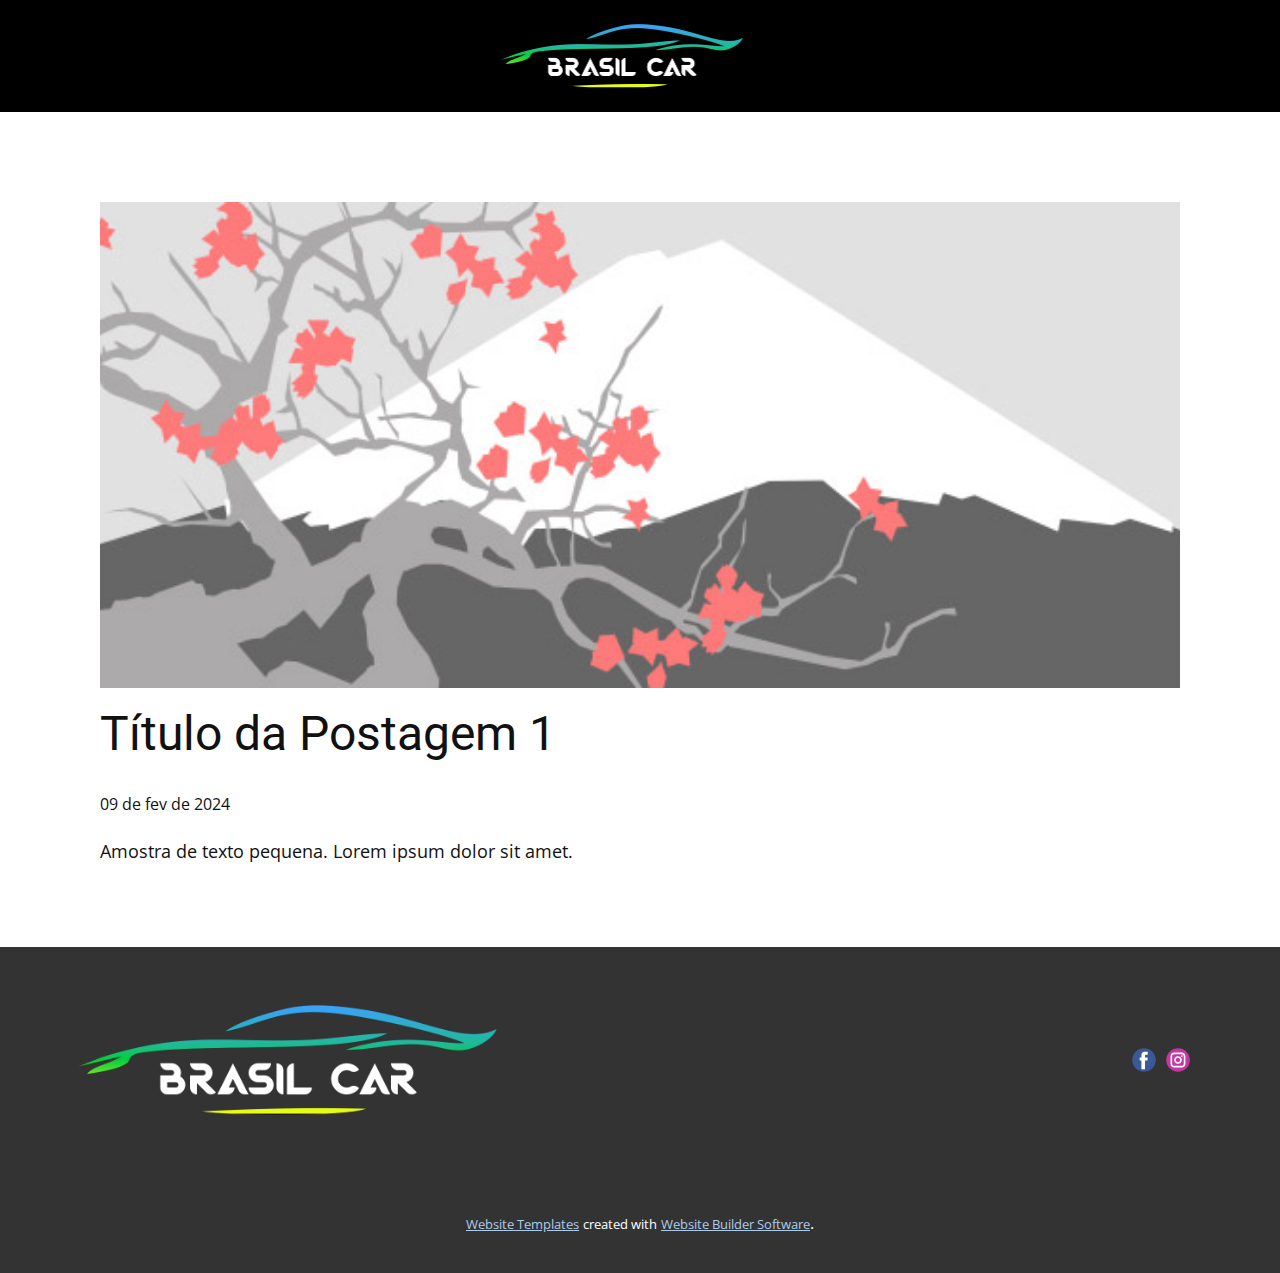
<file: blog/post.html>
<!DOCTYPE html>
<html style="font-size: 16px;" lang="pt"><head>
    <meta name="viewport" content="width=device-width, initial-scale=1.0">
    <meta charset="utf-8">
    <meta name="keywords" content="Título da Postagem 1">
    <meta name="description" content="">
    <title>Título da Postagem 1</title>
    <link rel="stylesheet" href="../nicepage.css" media="screen">
<link rel="stylesheet" href="../Post-Template.css" media="screen">
    <script class="u-script" type="text/javascript" src="../jquery.js" defer=""></script>
    <script class="u-script" type="text/javascript" src="../nicepage.js" defer=""></script>
    <meta name="generator" content="Nicepage 6.4.0, nicepage.com">
    <link id="u-theme-google-font" rel="stylesheet" href="https://fonts.googleapis.com/css?family=Roboto:100,100i,300,300i,400,400i,500,500i,700,700i,900,900i|Open+Sans:300,300i,400,400i,500,500i,600,600i,700,700i,800,800i">
    
    
    
    <script type="application/ld+json">{
		"@context": "http://schema.org",
		"@type": "Organization",
		"name": "",
		"logo": "images/logo.png",
		"sameAs": [
				"https://www.facebook.com/brasilcarapp/",
				"https://www.instagram.com/brasilcar.app/"
		]
}</script>
    <meta name="theme-color" content="#478ac9">
  <meta data-intl-tel-input-cdn-path="intlTelInput/"></head>
  <body data-path-to-root="./" data-include-products="false" class="u-body u-xl-mode" data-lang="pt"><header class="u-black u-clearfix u-header u-header" id="sec-22f8"><div class="u-clearfix u-sheet u-valign-middle u-sheet-1">
        <a href="https://nicepage.com" class="u-image u-logo u-image-1" data-image-width="974" data-image-height="256">
          <img src="../images/logo.png" class="u-logo-image u-logo-image-1">
        </a>
      </div></header>
    <section class="u-align-center u-clearfix u-section-1" id="sec-cb70">
      <div class="u-clearfix u-sheet u-valign-middle-md u-valign-middle-sm u-valign-middle-xs u-sheet-1"><!--post_details--><!--post_details_options_json--><!--{"source":""}--><!--/post_details_options_json--><!--blog_post-->
        <div class="u-container-style u-expanded-width u-post-details u-post-details-1">
          <div class="u-container-layout u-valign-middle u-container-layout-1"><!--blog_post_image-->
            <img alt="" class="u-blog-control u-expanded-width u-image u-image-default u-image-1" src="../images/0fd3416c.jpeg"><!--/blog_post_image--><!--blog_post_header-->
            <h2 class="u-blog-control u-text u-text-1">Título da Postagem 1</h2><!--/blog_post_header--><!--blog_post_metadata-->
            <div class="u-blog-control u-metadata u-metadata-1"><!--blog_post_metadata_date-->
              <span class="u-meta-date u-meta-icon">09 de fev de 2024</span><!--/blog_post_metadata_date--><!--blog_post_metadata_category-->
              <!--/blog_post_metadata_category--><!--blog_post_metadata_comments-->
              <!--/blog_post_metadata_comments-->
            </div><!--/blog_post_metadata--><!--blog_post_content-->
            <div class="u-align-justify u-blog-control u-post-content u-text u-text-2 fr-view">
  Amostra de texto pequena. Lorem ipsum dolor sit amet.
  </div><!--/blog_post_content-->
          </div>
        </div><!--/blog_post--><!--/post_details-->
      </div>
    </section>
    
    
    
    <footer class="u-clearfix u-footer u-grey-80" id="sec-77fb"><div class="u-clearfix u-sheet u-valign-middle u-sheet-1">
        <div class="data-layout-selected u-clearfix u-expanded-width u-gutter-30 u-layout-wrap u-layout-wrap-1">
          <div class="u-gutter-0 u-layout">
            <div class="u-layout-row">
              <div class="u-align-center-sm u-align-center-xs u-align-left-md u-align-left-xl u-container-style u-layout-cell u-left-cell u-size-30 u-layout-cell-1">
                <div class="u-container-layout u-container-layout-1"><!--position-->
                  <div data-position="" class="u-position u-position-1"><!--block-->
                    <div class="u-block">
                      <div class="u-block-container u-clearfix"><!--block_header-->
                        <h5 class="u-block-header u-text"><!--block_header_content--><!--/block_header_content--></h5><!--/block_header--><!--block_content-->
                        <div class="u-block-content u-text"><!--block_content_content--><!--/block_content_content--></div><!--/block_content-->
                      </div>
                    </div><!--/block-->
                  </div><!--/position-->
                  <a href="https://nicepage.com" class="u-image u-logo u-image-1" data-image-width="974" data-image-height="256">
                    <img src="../images/logo.png" class="u-logo-image u-logo-image-1">
                  </a>
                </div>
              </div>
              <div class="u-align-center-sm u-align-center-xs u-align-left-md u-align-right-lg u-align-right-xl u-container-style u-layout-cell u-right-cell u-size-30 u-layout-cell-2">
                <div class="u-container-layout u-valign-middle u-container-layout-2">
                  <div class="u-social-icons u-spacing-10 u-social-icons-1">
                    <a class="u-social-url" title="facebook" target="_blank" href="https://www.facebook.com/brasilcarapp/"><span class="u-icon u-social-facebook u-social-icon u-icon-1"><svg class="u-svg-link" preserveAspectRatio="xMidYMin slice" viewBox="0 0 112 112" style=""><use xmlns:xlink="http://www.w3.org/1999/xlink" xlink:href="#svg-0904"></use></svg><svg class="u-svg-content" viewBox="0 0 112 112" x="0" y="0" id="svg-0904"><circle fill="currentColor" cx="56.1" cy="56.1" r="55"></circle><path fill="#FFFFFF" d="M73.5,31.6h-9.1c-1.4,0-3.6,0.8-3.6,3.9v8.5h12.6L72,58.3H60.8v40.8H43.9V58.3h-8V43.9h8v-9.2
      c0-6.7,3.1-17,17-17h12.5v13.9H73.5z"></path></svg></span>
                    </a>
                    <a class="u-social-url" title="instagram" target="_blank" href="https://www.instagram.com/brasilcar.app/"><span class="u-icon u-social-icon u-social-instagram u-icon-2"><svg class="u-svg-link" preserveAspectRatio="xMidYMin slice" viewBox="0 0 112 112" style=""><use xmlns:xlink="http://www.w3.org/1999/xlink" xlink:href="#svg-5a65"></use></svg><svg class="u-svg-content" viewBox="0 0 112 112" x="0" y="0" id="svg-5a65"><circle fill="currentColor" cx="56.1" cy="56.1" r="55"></circle><path fill="#FFFFFF" d="M55.9,38.2c-9.9,0-17.9,8-17.9,17.9C38,66,46,74,55.9,74c9.9,0,17.9-8,17.9-17.9C73.8,46.2,65.8,38.2,55.9,38.2
      z M55.9,66.4c-5.7,0-10.3-4.6-10.3-10.3c-0.1-5.7,4.6-10.3,10.3-10.3c5.7,0,10.3,4.6,10.3,10.3C66.2,61.8,61.6,66.4,55.9,66.4z"></path><path fill="#FFFFFF" d="M74.3,33.5c-2.3,0-4.2,1.9-4.2,4.2s1.9,4.2,4.2,4.2s4.2-1.9,4.2-4.2S76.6,33.5,74.3,33.5z"></path><path fill="#FFFFFF" d="M73.1,21.3H38.6c-9.7,0-17.5,7.9-17.5,17.5v34.5c0,9.7,7.9,17.6,17.5,17.6h34.5c9.7,0,17.5-7.9,17.5-17.5V38.8
      C90.6,29.1,82.7,21.3,73.1,21.3z M83,73.3c0,5.5-4.5,9.9-9.9,9.9H38.6c-5.5,0-9.9-4.5-9.9-9.9V38.8c0-5.5,4.5-9.9,9.9-9.9h34.5
      c5.5,0,9.9,4.5,9.9,9.9V73.3z"></path></svg></span>
                    </a>
                  </div>
                </div>
              </div>
            </div>
          </div>
        </div>
      </div></footer>
    <section class="u-backlink u-clearfix u-grey-80">
      <a class="u-link" href="https://nicepage.com/website-templates" target="_blank">
        <span>Website Templates</span>
      </a>
      <p class="u-text">
        <span>created with</span>
      </p>
      <a class="u-link" href="" target="_blank">
        <span>Website Builder Software</span>
      </a>. 
    </section>
  
</body></html>
</file>
